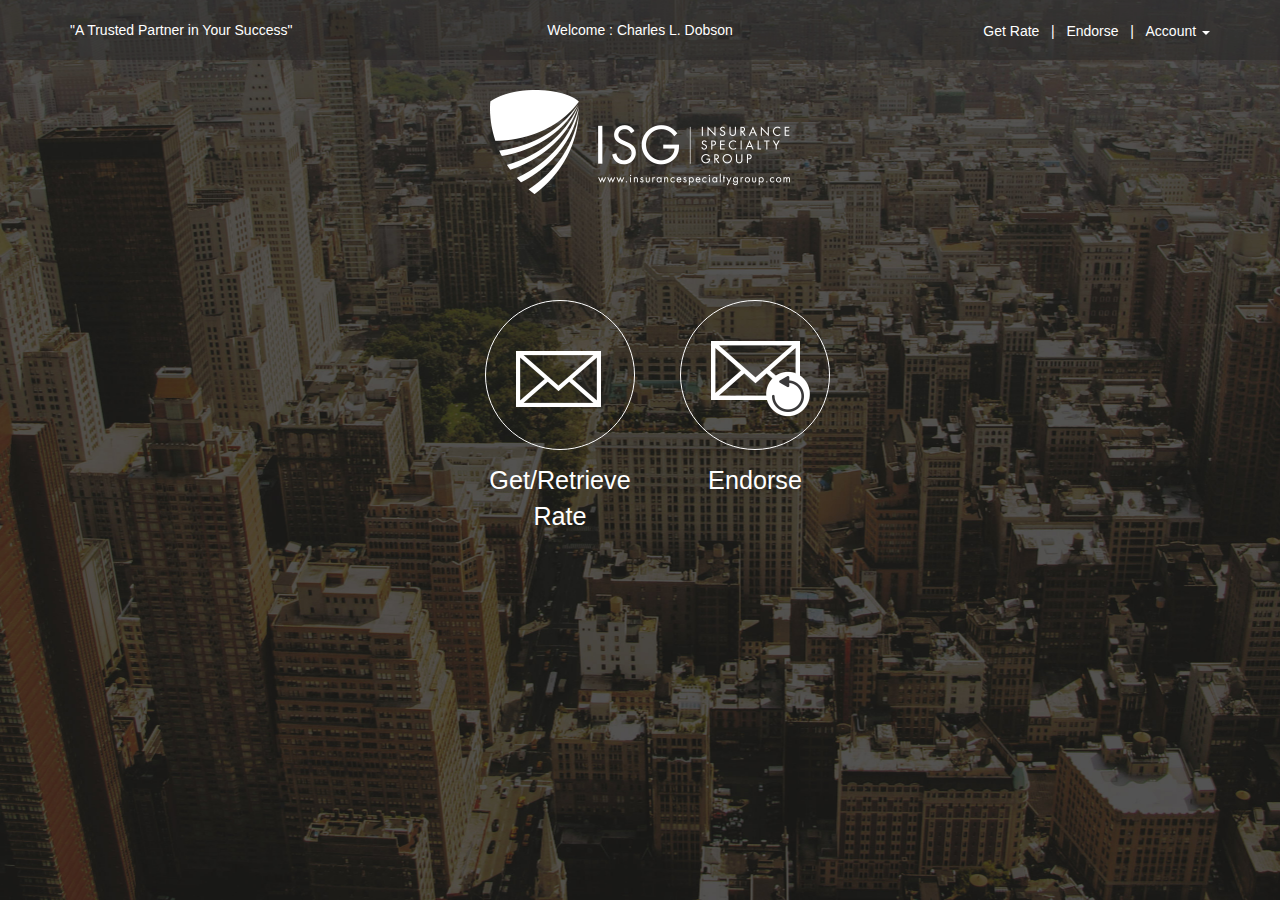
<file: deployment/ISG functional html prototype v 1.1/index.html>
<!DOCTYPE html>
<html lang="en">
<head>
<meta content="text/html; charset=utf-8" http-equiv="Content-Type" />
<meta content="IE=edge" http-equiv="X-UA-Compatible" />
<meta content="width=device-width, initial-scale=1, maximum-scale=1, user-scalable=no" name="viewport">
<title>ISG Landing</title>
<meta content="" name="description" />
<meta content="" name="keywords" />
<link href="vendor/css/bootstrap.min.css" rel="stylesheet" />
<link href="vendor/css/hover.css" rel="stylesheet" />
<link href="vendor/css/animate.css" rel="stylesheet" />
<link rel="stylesheet" href="https://maxcdn.bootstrapcdn.com/font-awesome/4.4.0/css/font-awesome.min.css">
<link href="assets/css/style.css" rel="stylesheet" />
<!--<link href="http://maxcdn.bootstrapcdn.com/font-awesome/4.3.0/css/font-awesome.min.css" rel="stylesheet"> -->
<!-- HTML5 Shim and Respond.js IE8 support of HTML5 elements and media queries -->
<!-- WARNING: Respond.js doesn't work if you view the page via file:// -->
<!--[if lt IE 9]>
      <script src="https://oss.maxcdn.com/html5shiv/3.7.2/html5shiv.min.js"></script>
      <script src="https://oss.maxcdn.com/respond/1.4.2/respond.min.js"></script>
    <![endif]-->
<style type="text/css"></style>
</head>
<body>
<header>
  <div class="container-fluid top">
    <div class="container">
      <div class="row">
        <div class="col-sm-4">
          <p>"A Trusted Partner in Your Success"</p>
        </div>
        <div class="col-sm-4">
          <p class="text-center">Welcome : Charles L. Dobson</p>
        </div>
        <div class="text-right col-sm-4">
          <div class="btn-group" role="group" aria-label="..."> <a href="#" class="">Get Rate</a>&nbsp;&nbsp; | &nbsp;&nbsp;<a href="#" class="">Endorse</a>&nbsp;&nbsp; | &nbsp;&nbsp;
            <div class="btn-group" role="group"> <a href="#" class=" dropdown-toggle" data-toggle="dropdown" aria-haspopup="true" aria-expanded="false"> Account <span class="caret"></span> </a>
              <ul class="dropdown-menu">
                <li><a href="#" data-toggle="modal" data-target="#createUser"><i class="fa fa-user"></i> Create User</a></li>
                <li><a href="#" data-toggle="modal" data-target="#ChangePassword"><i class="fa fa-refresh"></i> Change Password</a></li>
                <li><a href="#"><i class="fa fa-sign-out"></i> Logout</a></li>
              </ul>
            </div>
          </div>
        </div>
      </div>
    </div>
  </div>
  <div class="container">
    <div class="row">
      <div class="col-sm-12 text-center"> <img src="assets/images/logo.png" alt="ISG Logo" class="logo"/> </div>
      <div class="clearfix"></div>
    </div>
  </div>
</header>
<div class="landingbox">
  <div class="box box1"> <img src="assets/images/envalop.png" alt=""/>
    <p>Get/Retrieve Rate</p>
  </div>
  <div class="box box2"> <img src="assets/images/envalop-retrieve.png" alt=""/>
    <p>Endorse</p>
  </div>
  <div class="clearfix"></div>
  <div class="submissionId" >
    <div class="panel panel-default">
      <div class="panel-heading">Enter Details
      </div>
      <div class="panel-body">
        <div class="input-group">
          <input type="text" class="form1" placeholder="Enter submission ID">
          <div class="input-group-btn">
            <button class="btn btn-default" type="submit" >Go</button>
          </div>
        </div>
        <div class="text-center or">
         <!--<button class="btn btn-danger">OR</button> -->
         OR
        </div>
        <div class="input-group">
          <input type="text" class="form1" placeholder="Enter Insured Name">
          <div class="input-group-btn">
            <button class="btn btn-default" type="submit" >Go</button>
          </div>
        </div>
      </div>
    </div>
  </div>
</div>




<!-- Modal Create user -->
<div class="modal fade" id="createUser" tabindex="-1" role="dialog" aria-labelledby="myModalLabel">
  <div class="modal-dialog  modal-sm" role="document">
    <div class="modal-content">
      <div class="modal-header">
        <button type="button" class="close" data-dismiss="modal" aria-label="Close"><span aria-hidden="true">&times;</span></button>
        <h4 class="modal-title" id="">Create User</h4>
      </div>
      <div class="modal-body">
        
         <div class="form-group">
          <label for="exampleInputEmail1">User ID</label>
          <input type="email" class="form-control" id="" placeholder="User ID">
        </div>
         <div class="form-group">
          <label for="exampleInputEmail1">Password</label>
          <input type="password" class="form-control" id="" placeholder="******">
         </div>
         <div class="form-group">
          <label for="exampleInputEmail1">Re-Enter Password</label>
          <input type="password" class="form-control" id="" placeholder="******">
         </div>
         <div class="form-group">
          <label for="exampleInputEmail1">First Name*</label>
          <input type="text" class="form-control" id="" placeholder="First Name">
         </div>

         <div class="form-group">
          <label for="exampleInputEmail1">Last Name*</label>
          <input type="text" class="form-control" id="" placeholder="Last Name">
         </div>

         <div class="form-group">
          <label for="exampleInputEmail1">Email*</label>
          <input type="email" class="form-control" id="" placeholder="Email">
         </div>
      <button type="submit" class="btn btn-primary btn-block">Submit</button>
      </div>

    </div>
  </div>
</div>


<!-- Change Password -->
<div class="modal fade" id="ChangePassword" tabindex="-1" role="dialog" aria-labelledby="myModalLabel">
  <div class="modal-dialog  modal-sm" role="document">
    <div class="modal-content">
      <div class="modal-header">
        <button type="button" class="close" data-dismiss="modal" aria-label="Close"><span aria-hidden="true">&times;</span></button>
        <h4 class="modal-title" id="">Change Password</h4>
      </div>
      <div class="modal-body">
         <div class="form-group">
          <label for="exampleInputEmail1">New Password</label>
          <input type="password" class="form-control" id="" placeholder="******">
         </div>
         <div class="form-group">
          <label for="exampleInputEmail1">Confirm Password</label>
          <input type="password" class="form-control" id="" placeholder="******">
         </div>
      <button type="submit" class="btn btn-primary btn-block">Submit</button>
      </div>

    </div>
  </div>
</div>


<script type="text/javascript"  src="vendor/js/jquery.min.js"></script> 
<script type="text/javascript"  src="vendor/js/bootstrap.min.js"></script> 
<script type="text/javascript"  src="assets/js/custom.js"></script>
</body>
</html>
</file>
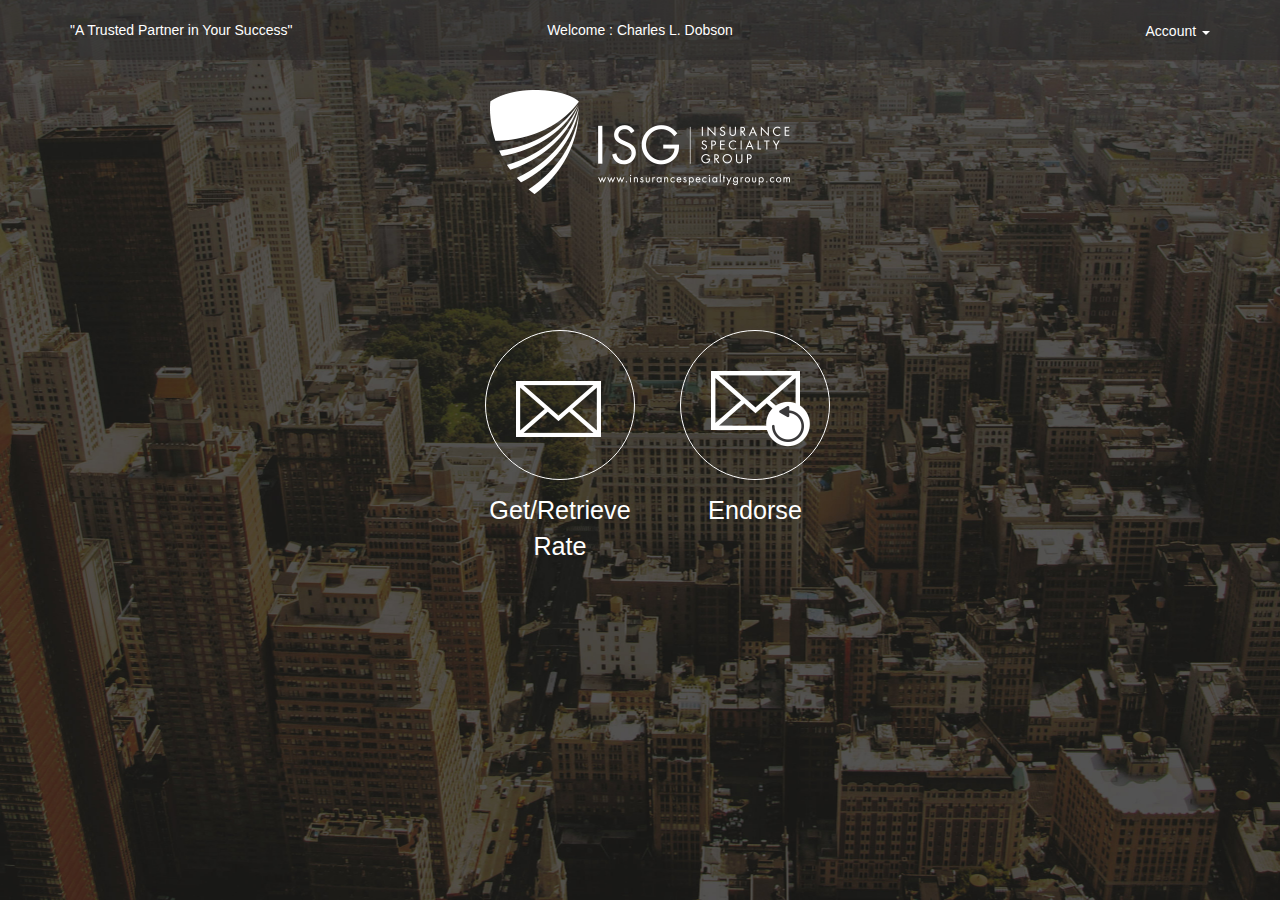
<file: deployment/ISG functional html prototype v 1.2/index.html>
<!DOCTYPE html>
<html lang="en">
<head>
<meta content="text/html; charset=utf-8" http-equiv="Content-Type" />
<meta content="IE=edge" http-equiv="X-UA-Compatible" />
<meta content="width=device-width, initial-scale=1, maximum-scale=1, user-scalable=no" name="viewport">
<title>ISG Landing</title>
<meta content="" name="description" />
<meta content="" name="keywords" />
<link href="vendor/css/bootstrap.min.css" rel="stylesheet" />
<link href="vendor/css/hover.css" rel="stylesheet" />
<link href="vendor/css/animate.css" rel="stylesheet" />
<link rel="stylesheet" href="http://maxcdn.bootstrapcdn.com/font-awesome/4.4.0/css/font-awesome.min.css">
<link href="assets/css/style.css" rel="stylesheet" />
<!--<link href="http://maxcdn.bootstrapcdn.com/font-awesome/4.3.0/css/font-awesome.min.css" rel="stylesheet"> -->
<!-- HTML5 Shim and Respond.js IE8 support of HTML5 elements and media queries -->
<!-- WARNING: Respond.js doesn't work if you view the page via file:// -->
<!--[if lt IE 9]>
      <script src="https://oss.maxcdn.com/html5shiv/3.7.2/html5shiv.min.js"></script>
      <script src="https://oss.maxcdn.com/respond/1.4.2/respond.min.js"></script>
    <![endif]-->
<style type="text/css"></style>
</head>
<body>
<header>
  <div class="container-fluid top">
    <div class="container">
      <div class="row">
        <div class="col-sm-4">
          <p>"A Trusted Partner in Your Success"</p>
        </div>
        <div class="col-sm-4">
          <p class="text-center">Welcome : Charles L. Dobson</p>
        </div>
        <div class="text-right col-sm-4">
          <div class="btn-group" role="group" aria-label="...">
          
            <div class="btn-group" role="group"> <a href="#" class=" dropdown-toggle" data-toggle="dropdown" aria-haspopup="true" aria-expanded="false"> Account <span class="caret"></span> </a>
              <ul class="dropdown-menu">
                <li><a href="#" data-toggle="modal" data-target="#createUser"><i class="fa fa-user"></i> Reports</a></li>
                <li><a href="create-user.html"><i class="fa fa-user"></i> Create User</a></li>
                <li><a href="#" data-toggle="modal" data-target="#ChangePassword"><i class="fa fa-refresh"></i> Change Password</a></li>
                <li><a href="login.html"><i class="fa fa-sign-out"></i> Logout</a></li>
              </ul>
            </div>
          </div>
        </div>
      </div>
    </div>
  </div>
  <div class="container">
    <div class="row">
      <div class="col-sm-12 text-center"> <img src="assets/images/logo.png" alt="ISG Logo" class="logo"/> </div>
      <div class="clearfix"></div>
    </div>
  </div>
</header>
<div class="landingbox">
  <div class="box box1"> <img src="assets/images/envalop.png" alt=""/>
    <p>Get/Retrieve Rate</p>
  </div>
  <div class="box box2"> <img src="assets/images/envalop-retrieve.png" alt=""/>
    <p>Endorse</p>
  </div>
  <div class="clearfix"></div>
  <div class="submissionId" id="submissionId">
    <div class="panel panel-default">
      <div class="panel-heading">Submission ID
      </div>
      <div class="panel-body">
        <div class="input-group">
          <input type="text" class="form1" placeholder="Enter Submission ID">
          <div class="input-group-btn">
            <button class="btn btn-default" type="submit" >Go</button>
          </div>
        </div>
      </div>
    </div>
  </div>
  
    <div class="submissionId"  id="Policy-Number">
    <div class="panel panel-default">
      <div class="panel-heading">Policy Number
      </div>
      <div class="panel-body">
        <div class="input-group">
          <input type="text" class="form1" id="" placeholder="Enter Policy Number">
          <div class="input-group-btn">
            <button class="btn btn-default" type="submit" >Go</button>
          </div>
        </div>
      </div>
    </div>
  </div>
</div>




<!-- Modal Create user -->
<div class="modal fade" id="createUser" tabindex="-1" role="dialog" aria-labelledby="myModalLabel">
  <div class="modal-dialog  modal-sm" role="document">
    <div class="modal-content">
      <div class="modal-header">
        <button type="button" class="close" data-dismiss="modal" aria-label="Close"><span aria-hidden="true">&times;</span></button>
        <h4 class="modal-title" id="">Create User</h4>
      </div>
      <div class="modal-body">
        
         <div class="form-group">
          <label for="exampleInputEmail1">User ID</label>
          <input type="email" class="form-control" id="" placeholder="User ID">
        </div>
         <div class="form-group">
          <label for="exampleInputEmail1">Password</label>
          <input type="password" class="form-control" id="" placeholder="******">
         </div>
         <div class="form-group">
          <label for="exampleInputEmail1">Re-Enter Password</label>
          <input type="password" class="form-control" id="" placeholder="******">
         </div>
         <div class="form-group">
          <label for="exampleInputEmail1">First Name*</label>
          <input type="text" class="form-control" id="" placeholder="First Name">
         </div>

         <div class="form-group">
          <label for="exampleInputEmail1">Last Name*</label>
          <input type="text" class="form-control" id="" placeholder="Last Name">
         </div>

         <div class="form-group">
          <label for="exampleInputEmail1">Email*</label>
          <input type="email" class="form-control" id="" placeholder="Email">
         </div>
      <button type="submit" class="btn btn-primary btn-block">Submit</button>
      </div>

    </div>
  </div>
</div>


<!-- Change Password -->
<script type="text/javascript"  src="assets/js/change-password.js"></script>


<script type="text/javascript"  src="vendor/js/jquery.min.js"></script> 
<script type="text/javascript"  src="vendor/js/bootstrap.min.js"></script> 
<script type="text/javascript"  src="assets/js/custom.js"></script>
</body>
</html>
</file>
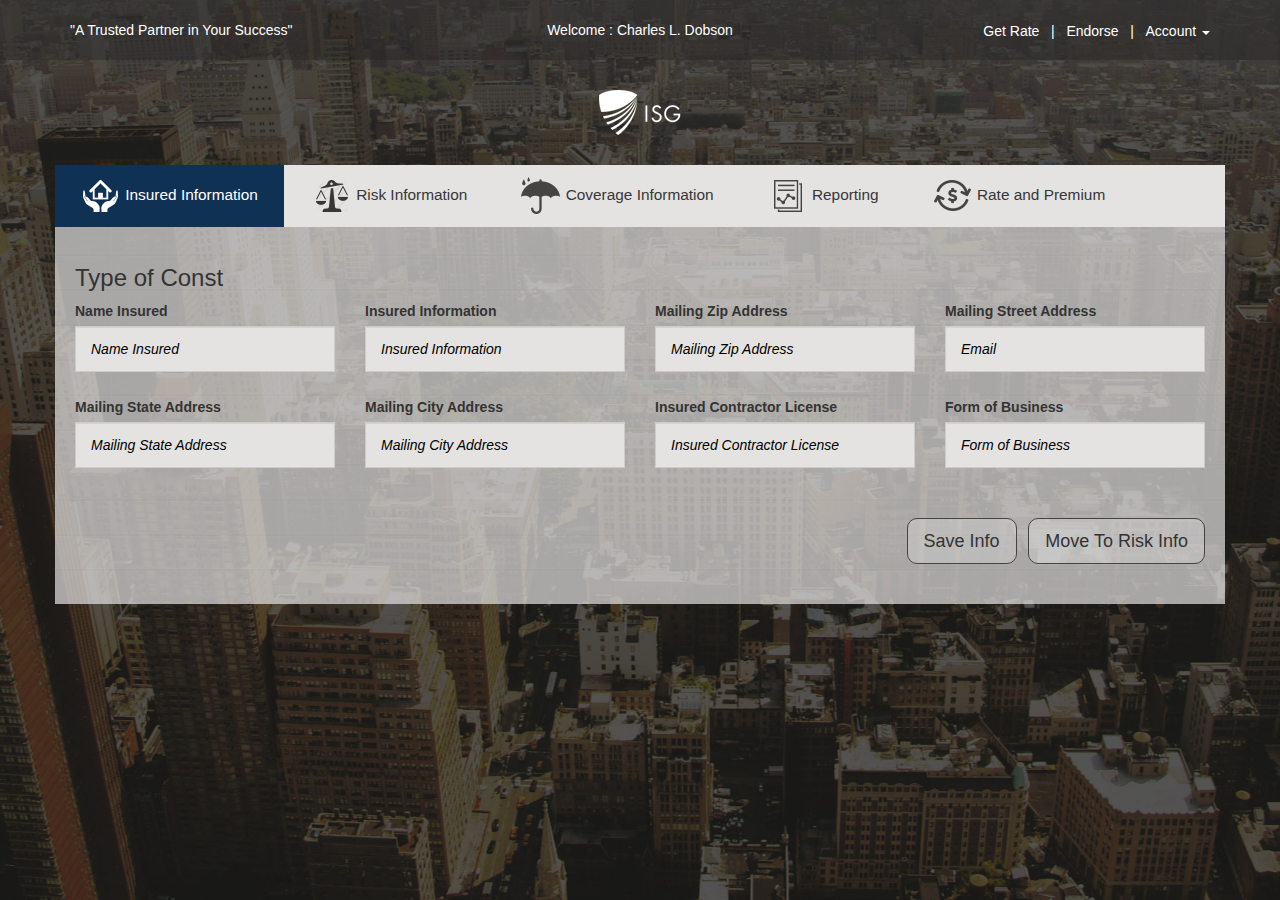
<file: myproject/risk-information.html>
<!DOCTYPE html>
<html lang="en">
<head>
<meta content="text/html; charset=utf-8" http-equiv="Content-Type" />
<meta content="IE=edge" http-equiv="X-UA-Compatible" />
<meta content="width=device-width, initial-scale=1, maximum-scale=1, user-scalable=no" name="viewport">
<title>Risk Information</title>
<meta content="" name="description" />
<meta content="" name="keywords" />
<link href="vendor/css/bootstrap.min.css" rel="stylesheet" />
<link href="vendor/css/hover.css" rel="stylesheet" />
<link href="vendor/css/animate.css" rel="stylesheet" />
<link rel="stylesheet" href="https://maxcdn.bootstrapcdn.com/font-awesome/4.4.0/css/font-awesome.min.css">
<link href="assets/css/style.css" rel="stylesheet" />

<!--<link href="http://maxcdn.bootstrapcdn.com/font-awesome/4.3.0/css/font-awesome.min.css" rel="stylesheet"> -->
<!-- HTML5 Shim and Respond.js IE8 support of HTML5 elements and media queries -->
<!-- WARNING: Respond.js doesn't work if you view the page via file:// -->
<!--[if lt IE 9]>
      <script src="https://oss.maxcdn.com/html5shiv/3.7.2/html5shiv.min.js"></script>
      <script src="https://oss.maxcdn.com/respond/1.4.2/respond.min.js"></script>
    <![endif]-->
<style type="text/css"></style>
</head>
<body>
<header>
  <div class="container-fluid top">
    <div class="container">
      <div class="row">
        <div class="col-sm-4">
          <p>"A Trusted Partner in Your Success"</p>
        </div>
        <div class="col-sm-4">
          <p class="text-center">Welcome : Charles L. Dobson</p>
        </div>
        <div class="text-right col-sm-4">
          <div class="btn-group" role="group" aria-label="..."> <a href="#" class="">Get Rate</a>&nbsp;&nbsp; | &nbsp;&nbsp;<a href="#" class="">Endorse</a>&nbsp;&nbsp; | &nbsp;&nbsp;
            <div class="btn-group" role="group"> <a href="#" class=" dropdown-toggle" data-toggle="dropdown" aria-haspopup="true" aria-expanded="false"> Account <span class="caret"></span> </a>
              <ul class="dropdown-menu">
                <li><a href="#"><i class="fa fa-refresh"></i> Change Password</a></li>
                <li><a href="#"><i class="fa fa-sign-out"></i> Logout</a></li>
              </ul>
            </div>
          </div>
        </div>
      </div>
    </div>
  </div>
  <div class="container">
    <div class="row">
      <div class="col-sm-12 text-center"> <img src="assets/images/logo.png" alt="ISG Logo" class="logo"/> </div>
      <div class="clearfix"></div>
    </div>
  </div>
</header>
<div class="container tab-nav">
  <ul id="myTabs" class="nav nav-tabs ISG-Tabs" role="tablist">
    <li role="presentation" class="active"> <a href="#home" id="home-tab" role="tab" data-toggle="tab" aria-controls="home" aria-expanded="true"> <img src="assets/images/Insured-Information.png" class="normal  active-first" alt=""/><img src="assets/images/Insured-Information-active.png" class="active" alt=""/>&nbsp;<span class="hidden-xs hidden-sm hidden-md">Insured Information</span></a> </li>
    <li role="presentation"> <a href="#RiskInformation" role="tab"  data-toggle="tab" aria-controls="RiskInformation"> <img src="assets/images/Risk-Information.png"  class="normal" alt=""/><img src="assets/images/Risk-Information-active.png"  class="active" alt=""/><span class="hidden-xs hidden-sm hidden-md">&nbsp;Risk Information</span></a></li>
    <li role="presentation"><a href="#CoverageInformation" role="tab"  data-toggle="tab" aria-controls="Coverage-Information"> <img src="assets/images/Coverage-Information.png" class="normal" alt=""/><img src="assets/images/Coverage-Information-active.png" class="active" alt=""/><span class="hidden-xs hidden-sm hidden-md">&nbsp;Coverage Information</span></a></li>
    <li role="presentation"><a href="#Reporting" role="tab"  data-toggle="tab" aria-controls="Coverage-Information"> <img src="assets/images/Reporting.png" class="normal" alt=""/><img src="assets/images/Reporting-active.png" class="active" alt=""/><span class="hidden-xs hidden-sm hidden-md">&nbsp;Reporting</span></a></li>
    <li role="presentation"><a href="#RateandPremium" role="tab"  data-toggle="tab" aria-controls="Rate-and-Premium"> <img src="assets/images/Rate-and-Premium.png" class="normal" alt=""/><img src="assets/images/Rate-and-Premium-active.png" class="active" alt=""/><span class="hidden-xs hidden-sm hidden-md">&nbsp;Rate and Premium</span></a></li>
  </ul>
</div>
<div class="container tabContainer">
  <div class="bs-example bs-example-tabs" data-example-id="togglable-tabs">
    <div id="myTabContent" class="tab-content isgtabwrap">
      <div role="tabpanel" class="tab-pane fade in active" id="home" aria-labelledby="home-tab">
        <div class="row">
         <div class="col-sm-12">
          <h3>Type of Const</h3>
         </div>
          <div class="col-sm-4 col-md-3">
           
            <label for="exampleInputEmail1">Name Insured</label>
            <input type="email" class="form-control"  placeholder="Name Insured">
          </div>
          <div class="col-sm-4 col-md-3">
            <label for="exampleInputEmail1">Insured Information</label>
            <input type="email" class="form-control"  placeholder="Insured Information">
          </div>
          <div class="col-sm-4 col-md-3">
            <label for="exampleInputEmail1">Mailing Zip Address</label>
            <input type="email" class="form-control"  placeholder="Mailing Zip Address">
          </div>
          <div class="col-sm-4 col-md-3">
            <label for="exampleInputEmail1">Mailing Street Address</label>
            <input type="email" class="form-control"  placeholder="Email">
          </div>
          <div class="col-sm-4 col-md-3">
            <label for="exampleInputEmail1">Mailing State Address</label>
            <input type="email" class="form-control"  placeholder="Mailing State Address">
          </div>
          <div class="col-sm-4 col-md-3">
            <label for="exampleInputEmail1">Mailing City Address</label>
            <input type="email" class="form-control"  placeholder="Mailing City Address">
          </div>
          <div class="col-sm-4 col-md-3">
            <label for="exampleInputEmail1">Insured Contractor License </label>
            <input type="email" class="form-control"  placeholder="Insured Contractor License ">
          </div>
          <div class="col-sm-4 col-md-3">
            <label for="exampleInputEmail1">Form of Business</label>
            <input type="email" class="form-control"  placeholder="Form of Business">
          </div>
        </div>
        <div class="row">
          <div class="col-sm-12">
            <div class="pull-right">
              <button class="btn btn-default btn-lg">Save Info</button>
              &nbsp;
              <button class="btn btn-default btn-lg">Move To Risk Info</button>
            </div>
          </div>
        </div>
      </div>
      <div role="tabpanel" class="tab-pane fade" id="RiskInformation" aria-labelledby="RiskInformation-tab">
        <h2>Risk Information</h2>
        <p>Food truck fixie locavore, accusamus mcsweeney's marfa nulla single-origin coffee squid. Exercitation +1 labore velit, blog sartorial PBR leggings next level wes anderson artisan four loko farm-to-table craft beer twee. Qui photo booth letterpress, commodo enim craft beer mlkshk aliquip jean shorts ullamco ad vinyl cillum PBR. Homo nostrud organic, assumenda labore aesthetic magna delectus mollit. Keytar helvetica VHS salvia yr, vero magna velit sapiente labore stumptown. Vegan fanny pack odio cillum wes anderson 8-bit, sustainable jean shorts beard ut DIY ethical culpa terry richardson biodiesel. Art party scenester stumptown, tumblr butcher vero sint qui sapiente accusamus tattooed echo park.</p>
      </div>
      <div role="tabpanel" class="tab-pane fade" id="CoverageInformation" aria-labelledby="Coverage-Information-tab">
        <h2>Coverage Information</h2>
        <p>Food truck fixie locavore, accusamus mcsweeney's marfa nulla single-origin coffee squid. Exercitation +1 labore velit, blog sartorial PBR leggings next level wes anderson artisan four loko farm-to-table craft beer twee. Qui photo booth letterpress, commodo enim craft beer mlkshk aliquip jean shorts ullamco ad vinyl cillum PBR. Homo nostrud organic, assumenda labore aesthetic magna delectus mollit. Keytar helvetica VHS salvia yr, vero magna velit sapiente labore stumptown. Vegan fanny pack odio cillum wes anderson 8-bit, sustainable jean shorts beard ut DIY ethical culpa terry richardson biodiesel. Art party scenester stumptown, tumblr butcher vero sint qui sapiente accusamus tattooed echo park.</p>
      </div>
      <div role="tabpanel" class="tab-pane fade" id="Reporting" aria-labelledby="Reporting-tab">
        <h2>Reporting</h2>
        <p>Food truck fixie locavore, accusamus mcsweeney's marfa nulla single-origin coffee squid. Exercitation +1 labore velit, blog sartorial PBR leggings next level wes anderson artisan four loko farm-to-table craft beer twee. Qui photo booth letterpress, commodo enim craft beer mlkshk aliquip jean shorts ullamco ad vinyl cillum PBR. Homo nostrud organic, assumenda labore aesthetic magna delectus mollit. Keytar helvetica VHS salvia yr, vero magna velit sapiente labore stumptown. Vegan fanny pack odio cillum wes anderson 8-bit, sustainable jean shorts beard ut DIY ethical culpa terry richardson biodiesel. Art party scenester stumptown, tumblr butcher vero sint qui sapiente accusamus tattooed echo park.</p>
      </div>
      <div role="tabpanel" class="tab-pane fade" id="RateandPremium" aria-labelledby="Rate-and-Premium-tab">
        <h2>Rate and Premium</h2>
        <p>Food truck fixie locavore, accusamus mcsweeney's marfa nulla single-origin coffee squid. Exercitation +1 labore velit, blog sartorial PBR leggings next level wes anderson artisan four loko farm-to-table craft beer twee. Qui photo booth letterpress, commodo enim craft beer mlkshk aliquip jean shorts ullamco ad vinyl cillum PBR. Homo nostrud organic, assumenda labore aesthetic magna delectus mollit. Keytar helvetica VHS salvia yr, vero magna velit sapiente labore stumptown. Vegan fanny pack odio cillum wes anderson 8-bit, sustainable jean shorts beard ut DIY ethical culpa terry richardson biodiesel. Art party scenester stumptown, tumblr butcher vero sint qui sapiente accusamus tattooed echo park.</p>
      </div>
    </div>
  </div>
</div>

<!-- --> 
<script type="text/javascript"  src="vendor/js/jquery.min.js"></script> 
<script type="text/javascript"  src="vendor/js/bootstrap.min.js"></script> 
<script type="text/javascript"  src="assets/js/custom.js"></script>
</body>
</html>
</file>
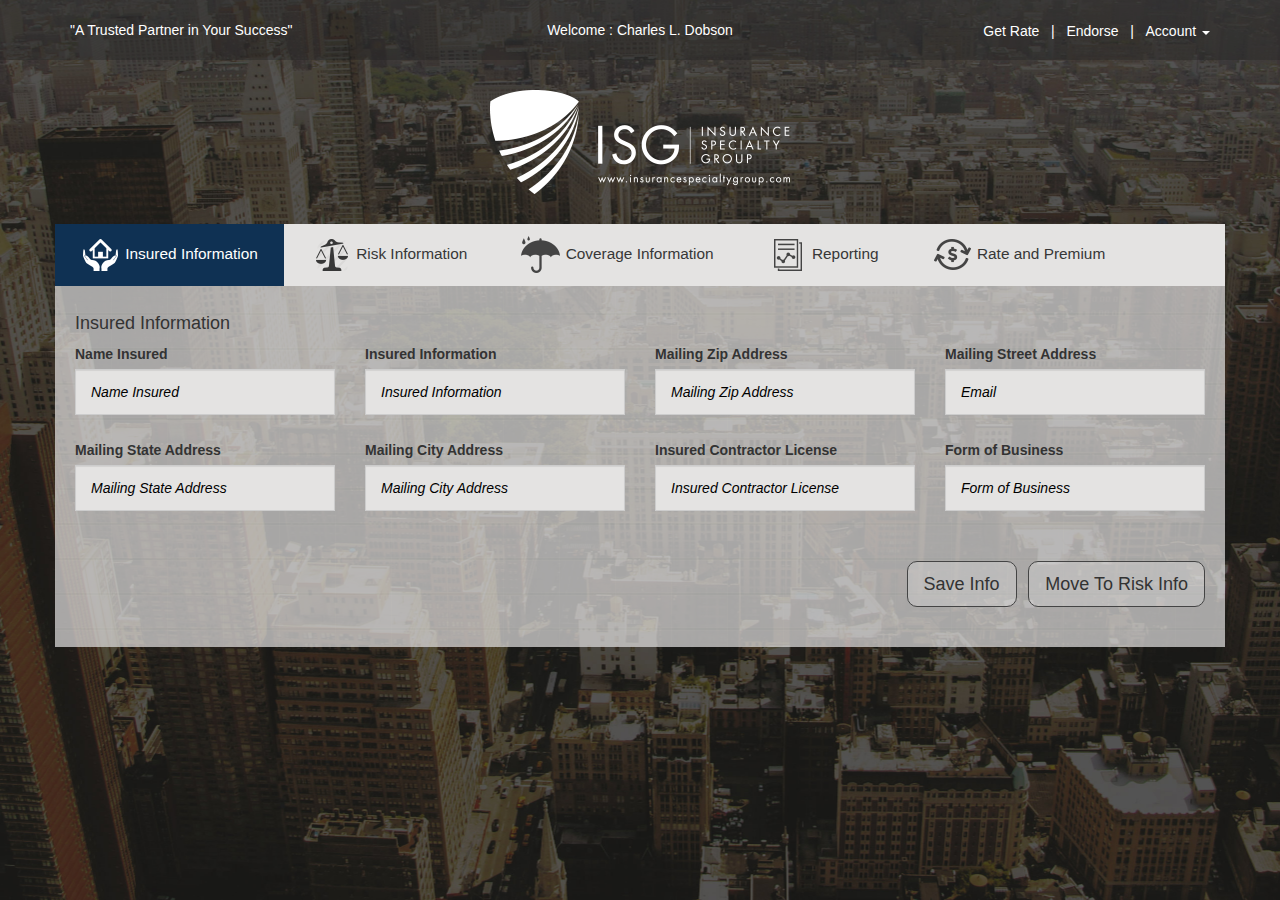
<file: deployment/ISG functional html prototype v 1.1/insured-information.html>
<!DOCTYPE html>
<html lang="en">
<head>
<meta content="text/html; charset=utf-8" http-equiv="Content-Type" />
<meta content="IE=edge" http-equiv="X-UA-Compatible" />
<meta content="width=device-width, initial-scale=1, maximum-scale=1, user-scalable=no" name="viewport">
<title>ISG Insured Information</title>
<meta content="" name="description" />
<meta content="" name="keywords" />
<link href="vendor/css/bootstrap.min.css" rel="stylesheet" />
<link href="vendor/css/hover.css" rel="stylesheet" />
<link href="vendor/css/animate.css" rel="stylesheet" />
<link rel="stylesheet" href="https://maxcdn.bootstrapcdn.com/font-awesome/4.4.0/css/font-awesome.min.css">
<link href="assets/css/style.css" rel="stylesheet" />

<!--<link href="http://maxcdn.bootstrapcdn.com/font-awesome/4.3.0/css/font-awesome.min.css" rel="stylesheet"> -->
<!-- HTML5 Shim and Respond.js IE8 support of HTML5 elements and media queries -->
<!-- WARNING: Respond.js doesn't work if you view the page via file:// -->
<!--[if lt IE 9]>
      <script src="https://oss.maxcdn.com/html5shiv/3.7.2/html5shiv.min.js"></script>
      <script src="https://oss.maxcdn.com/respond/1.4.2/respond.min.js"></script>
    <![endif]-->
<style type="text/css"></style>
</head>
<body>
<header>
  <div class="container-fluid top">
    <div class="container">
      <div class="row">
        <div class="col-sm-4">
          <p>"A Trusted Partner in Your Success"</p>
        </div>
        <div class="col-sm-4">
          <p class="text-center">Welcome : Charles L. Dobson</p>
        </div>
        <div class="text-right col-sm-4">
          <div class="btn-group" role="group" aria-label="..."> <a href="#" class="">Get Rate</a>&nbsp;&nbsp; | &nbsp;&nbsp;<a href="#" class="">Endorse</a>&nbsp;&nbsp; | &nbsp;&nbsp;
            <div class="btn-group" role="group"> <a href="#" class=" dropdown-toggle" data-toggle="dropdown" aria-haspopup="true" aria-expanded="false"> Account <span class="caret"></span> </a>
              <ul class="dropdown-menu">
                <li><a href="#"><i class="fa fa-refresh"></i> Change Password</a></li>
                <li><a href="#"><i class="fa fa-sign-out"></i> Logout</a></li>
              </ul>
            </div>
          </div>
        </div>
      </div>
    </div>
  </div>
  <div class="container">
    <div class="row">
      <div class="col-sm-12 text-center"> <img src="assets/images/logo.png" alt="ISG Logo" class="logo"/> </div>
      <div class="clearfix"></div>
    </div>
  </div>
</header>
<div class="container tab-nav">
  <ul id="myTabs" class="nav nav-tabs ISG-Tabs" role="tablist">
    <li role="presentation" class="active"> <a href="#home" id="home-tab" role="tab" data-toggle="tab" aria-controls="home" aria-expanded="true"> <img src="assets/images/Insured-Information.png" class="normal  active-first" alt=""/><img src="assets/images/Insured-Information-active.png" class="active" alt=""/>&nbsp;<span class="hidden-xs hidden-sm hidden-md">Insured Information</span></a> </li>
    <li role="presentation"> <a href="#RiskInformation" role="tab"  data-toggle="tab" aria-controls="RiskInformation"> <img src="assets/images/Risk-Information.png"  class="normal" alt=""/><img src="assets/images/Risk-Information-active.png"  class="active" alt=""/><span class="hidden-xs hidden-sm hidden-md">&nbsp;Risk Information</span></a></li>
    <li role="presentation"><a href="#CoverageInformation" role="tab"  data-toggle="tab" aria-controls="Coverage-Information"> <img src="assets/images/Coverage-Information.png" class="normal" alt=""/><img src="assets/images/Coverage-Information-active.png" class="active" alt=""/><span class="hidden-xs hidden-sm hidden-md">&nbsp;Coverage Information</span></a></li>
    <li role="presentation"><a href="#Reporting" role="tab"  data-toggle="tab" aria-controls="Coverage-Information"> <img src="assets/images/Reporting.png" class="normal" alt=""/><img src="assets/images/Reporting-active.png" class="active" alt=""/><span class="hidden-xs hidden-sm hidden-md">&nbsp;Reporting</span></a></li>
    <li role="presentation"><a href="#RateandPremium" role="tab"  data-toggle="tab" aria-controls="Rate-and-Premium"> <img src="assets/images/Rate-and-Premium.png" class="normal" alt=""/><img src="assets/images/Rate-and-Premium-active.png" class="active" alt=""/><span class="hidden-xs hidden-sm hidden-md">&nbsp;Rate and Premium</span></a></li>
  </ul>
</div>
<div class="container tabContainer">
  <div class="bs-example bs-example-tabs" data-example-id="togglable-tabs">
    <div id="myTabContent" class="tab-content isgtabwrap">
      <div role="tabpanel" class="tab-pane fade in active" id="home" aria-labelledby="home-tab">
        <div class="row">
          <div class="col-sm-12">
            <h4>Insured Information</h4>
          </div>
          <div class="col-sm-4 col-md-3">
            <label for="exampleInputEmail1">Name Insured</label>
            <input type="email" class="form-control"  placeholder="Name Insured">
          </div>
          <div class="col-sm-4 col-md-3">
            <label for="exampleInputEmail1">Insured Information</label>
            <input type="email" class="form-control"  placeholder="Insured Information">
          </div>
          <div class="col-sm-4 col-md-3">
            <label for="exampleInputEmail1">Mailing Zip Address</label>
            <input type="email" class="form-control"  placeholder="Mailing Zip Address">
          </div>
          <div class="col-sm-4 col-md-3">
            <label for="exampleInputEmail1">Mailing Street Address</label>
            <input type="email" class="form-control"  placeholder="Email">
          </div>
          <div class="col-sm-4 col-md-3">
            <label for="exampleInputEmail1">Mailing State Address</label>
            <input type="email" class="form-control"  placeholder="Mailing State Address">
          </div>
          <div class="col-sm-4 col-md-3">
            <label for="exampleInputEmail1">Mailing City Address</label>
            <input type="email" class="form-control"  placeholder="Mailing City Address">
          </div>
          <div class="col-sm-4 col-md-3">
            <label for="exampleInputEmail1">Insured Contractor License </label>
            <input type="email" class="form-control"  placeholder="Insured Contractor License ">
          </div>
          <div class="col-sm-4 col-md-3">
            <label for="exampleInputEmail1">Form of Business</label>
            <input type="email" class="form-control"  placeholder="Form of Business">
          </div>
        </div>
        <div class="row">
          <div class="col-sm-12">
            <div class="pull-right">
              <button class="btn btn-default btn-lg">Save Info</button>
              &nbsp;
              <button class="btn btn-default btn-lg">Move To Risk Info</button>
            </div>
          </div>
        </div>
      </div>
      <div role="tabpanel" class="tab-pane fade tab-inner-2" id="RiskInformation" aria-labelledby="RiskInformation-tab">
        <div class="col-sm-12">
          <h3>Type of CONST</h3>
        </div>
        <div class="col-sm-4 col-md-3">
          <label for="exampleInputEmail1">Of homes Wood frame</label>
          <input type="email" class="form-control"  placeholder="Of homes Wood frame">
        </div>
        <div class="col-sm-4 col-md-3">
          <label for="exampleInputEmail1">Of homes Masonry Joist</label>
          <input type="email" class="form-control"  placeholder="Insured Information">
        </div>
        <div class="col-sm-4 col-md-3">
          <label for="exampleInputEmail1">Of homes Other</label>
          <input type="email" class="form-control"  placeholder="Of homes Other">
        </div>
        <div class="col-sm-4 col-md-3">
          <label for="exampleInputEmail1">Provide desc</label>
          <input type="email" class="form-control"  placeholder="Provide desc">
        </div>
        <div class="col-sm-12">
          <h3>Loss Information</h3>
        </div>
        <div class="col-sm-12">
          <table class="table">
            <tbody>
              <tr>
                <td><p>Do windows and doors remain locked after installation?</p></td>
                <td width="120"><div class="btn-group btn-toggle">
                    <button class="btn btn-default">ON</button>
                    <button class="btn active btn-primary">OFF</button>
                  </div></td>
              </tr>
              <tr>
                <td><p>Is the insured a current member of a Home Builders Association?</p></td>
                <td><div class="btn-group btn-toggle">
                    <button class="btn btn-default">ON</button>
                    <button class="btn active btn-primary">OFF</button>
                  </div></td>
              </tr>
              <tr>
                <td><p>Is profit included or excluded from the TECV figures shown?</p></td>
                <td><div class="btn-group btn-toggle">
                    <button class="btn btn-default">ON</button>
                    <button class="btn active btn-primary">OFF</button>
                  </div></td>
              </tr>
              <tr>
                <td>&nbsp;</td>
                <td>&nbsp;</td>
              </tr>
            </tbody>
          </table>
        </div>
      </div>
      <div role="tabpanel" class="tab-pane fade" id="CoverageInformation" aria-labelledby="Coverage-Information-tab">
        <h2>Coverage Information</h2>
        <p>Food truck fixie locavore, accusamus mcsweeney's marfa nulla single-origin coffee squid. Exercitation +1 labore velit, blog sartorial PBR leggings next level wes anderson artisan four loko farm-to-table craft beer twee. Qui photo booth letterpress, commodo enim craft beer mlkshk aliquip jean shorts ullamco ad vinyl cillum PBR. Homo nostrud organic, assumenda labore aesthetic magna delectus mollit. Keytar helvetica VHS salvia yr, vero magna velit sapiente labore stumptown. Vegan fanny pack odio cillum wes anderson 8-bit, sustainable jean shorts beard ut DIY ethical culpa terry richardson biodiesel. Art party scenester stumptown, tumblr butcher vero sint qui sapiente accusamus tattooed echo park.</p>
      </div>
      <div role="tabpanel" class="tab-pane fade" id="Reporting" aria-labelledby="Reporting-tab">
        <h2>Reporting</h2>
        <p>Food truck fixie locavore, accusamus mcsweeney's marfa nulla single-origin coffee squid. Exercitation +1 labore velit, blog sartorial PBR leggings next level wes anderson artisan four loko farm-to-table craft beer twee. Qui photo booth letterpress, commodo enim craft beer mlkshk aliquip jean shorts ullamco ad vinyl cillum PBR. Homo nostrud organic, assumenda labore aesthetic magna delectus mollit. Keytar helvetica VHS salvia yr, vero magna velit sapiente labore stumptown. Vegan fanny pack odio cillum wes anderson 8-bit, sustainable jean shorts beard ut DIY ethical culpa terry richardson biodiesel. Art party scenester stumptown, tumblr butcher vero sint qui sapiente accusamus tattooed echo park.</p>
      </div>
      <div role="tabpanel" class="tab-pane fade" id="RateandPremium" aria-labelledby="Rate-and-Premium-tab">
        <h2>Rate and Premium</h2>
        <p>Food truck fixie locavore, accusamus mcsweeney's marfa nulla single-origin coffee squid. Exercitation +1 labore velit, blog sartorial PBR leggings next level wes anderson artisan four loko farm-to-table craft beer twee. Qui photo booth letterpress, commodo enim craft beer mlkshk aliquip jean shorts ullamco ad vinyl cillum PBR. Homo nostrud organic, assumenda labore aesthetic magna delectus mollit. Keytar helvetica VHS salvia yr, vero magna velit sapiente labore stumptown. Vegan fanny pack odio cillum wes anderson 8-bit, sustainable jean shorts beard ut DIY ethical culpa terry richardson biodiesel. Art party scenester stumptown, tumblr butcher vero sint qui sapiente accusamus tattooed echo park.</p>
      </div>
    </div>
  </div>
</div>

<!-- --> 
<script type="text/javascript"  src="vendor/js/jquery.min.js"></script> 
<script type="text/javascript"  src="vendor/js/bootstrap.min.js"></script> 
<script type="text/javascript"  src="assets/js/custom.js"></script>
</body>
</html>
</file>
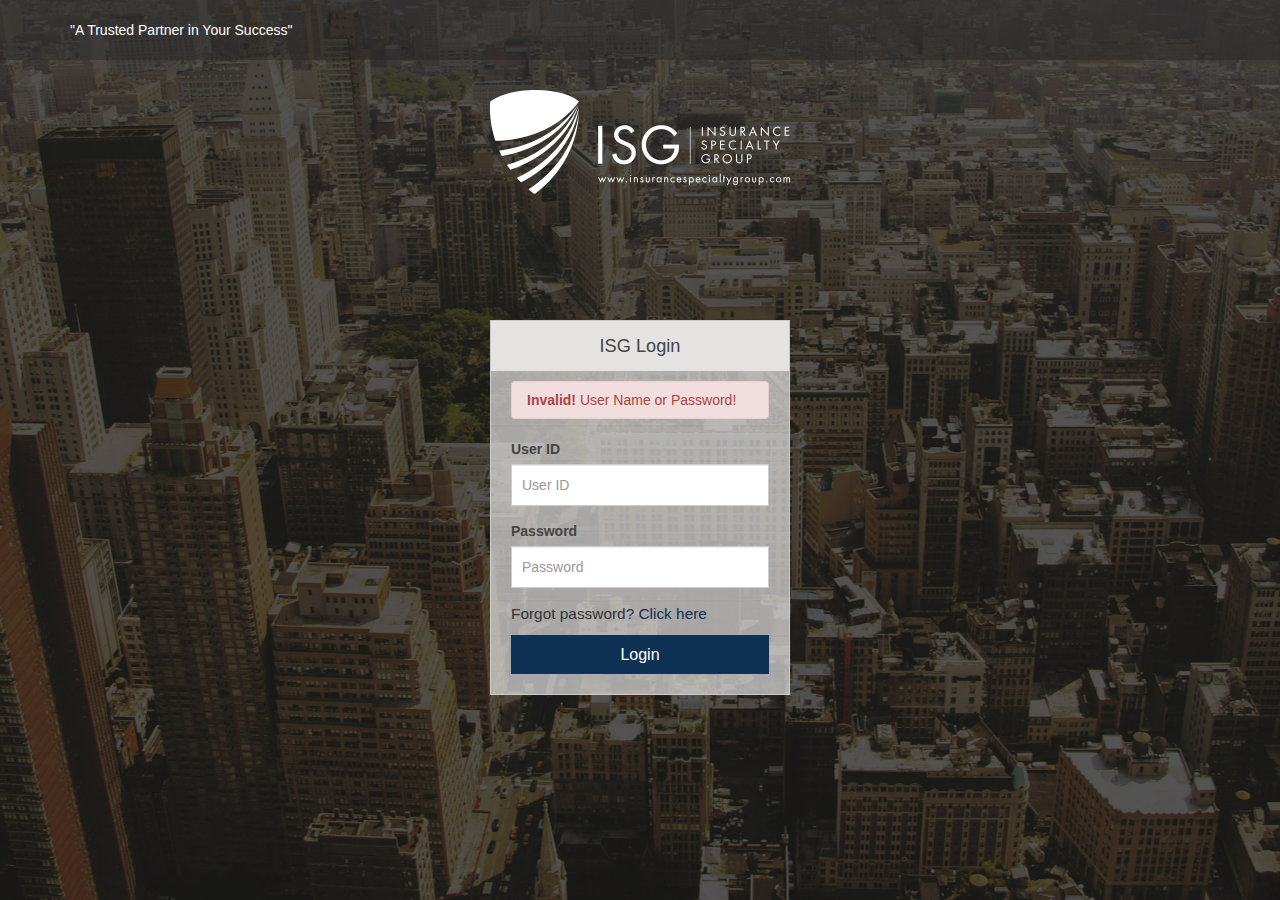
<file: deployment/ISG functional html prototype v 1.1/login.html>
<!DOCTYPE html>
<html lang="en">
<head>
<meta content="text/html; charset=utf-8" http-equiv="Content-Type" />
<meta content="IE=edge" http-equiv="X-UA-Compatible" />
<meta content="width=device-width, initial-scale=1, maximum-scale=1, user-scalable=no" name="viewport">
<title>ISG Login</title>
<meta content="" name="description" />
<meta content="" name="keywords" />
<link href="vendor/css/bootstrap.min.css" rel="stylesheet" />
<link href="vendor/css/hover.css" rel="stylesheet" />
<link href="vendor/css/animate.css" rel="stylesheet" />
<link href="assets/css/style.css" rel="stylesheet" />
<!--<link href="http://maxcdn.bootstrapcdn.com/font-awesome/4.3.0/css/font-awesome.min.css" rel="stylesheet"> -->
<!-- HTML5 Shim and Respond.js IE8 support of HTML5 elements and media queries -->
<!-- WARNING: Respond.js doesn't work if you view the page via file:// -->
<!--[if lt IE 9]>
      <script src="https://oss.maxcdn.com/html5shiv/3.7.2/html5shiv.min.js"></script>
      <script src="https://oss.maxcdn.com/respond/1.4.2/respond.min.js"></script>
    <![endif]-->
<style type="text/css"></style>
</head>
<body>
<header>
  <div class="container-fluid top">
    <div class="container">
      <div class="row">
        <div class="col-sm-4">
          <p>"A Trusted Partner in Your Success"</p>
        </div>
        <div class="col-sm-4">
          
        </div>
        <div class="text-right col-sm-4">
          
        </div>
      </div>
    </div>
  </div>
  <div class="container">
    <div class="row">
      <div class="col-sm-12 text-center"> <img src="assets/images/logo.png" alt="ISG Logo" class="logo"/> </div>
    </div>
  </div>
</header>
<div class="loginbox loginboxwrap">
  <form>
    <h2>ISG Login</h2>
 
    <div class="box">
       <div class="alert alert-danger">
  <strong>Invalid!</strong> User Name or Password!
</div>
      <div class="form-group">
        <label for="exampleInputEmail1">User ID</label>
        <input type="email" class="form-control" id="" placeholder="User ID">
      </div>
      <div class="form-group">
        <label for="exampleInputPassword1">Password</label>
        <input type="password" class="form-control" id="" placeholder="Password">
      </div>
      <p>Forgot password? <a href="#" class="forgotpassword">Click here</a></p>
      <button type="submit" class="btn btn-primary btn-block">Login</button>
    </div>
  </form>
</div>
<div class="loginbox resetwrap" style="display:none">
  <form>
    <h2>Password Reset</h2>
    <div class="box ">
      <div class="form-group">
        <label for="exampleInputEmail1">User ID</label>
        <input type="email" class="form-control" id="" placeholder="User ID">
      </div>
      <div class="form-group">
        <label for="exampleInputPassword1">E mail ID</label>
        <input type="email" class="form-control" id="" placeholder="E mail ID">
      </div>
      <p>Back to login? <a href="#" class="back-to-login">Click here</a></p>
      <button type="submit" class="btn btn-primary btn-block">Submit</button>
    </div>
  </form>
</div>

<!-- --> 
<script type="text/javascript"  src="vendor/js/jquery.min.js"></script> 
<script type="text/javascript"  src="vendor/js/bootstrap.min.js"></script> 
<script type="text/javascript"  src="assets/js/custom.js"></script>
</body>
</html>
</file>
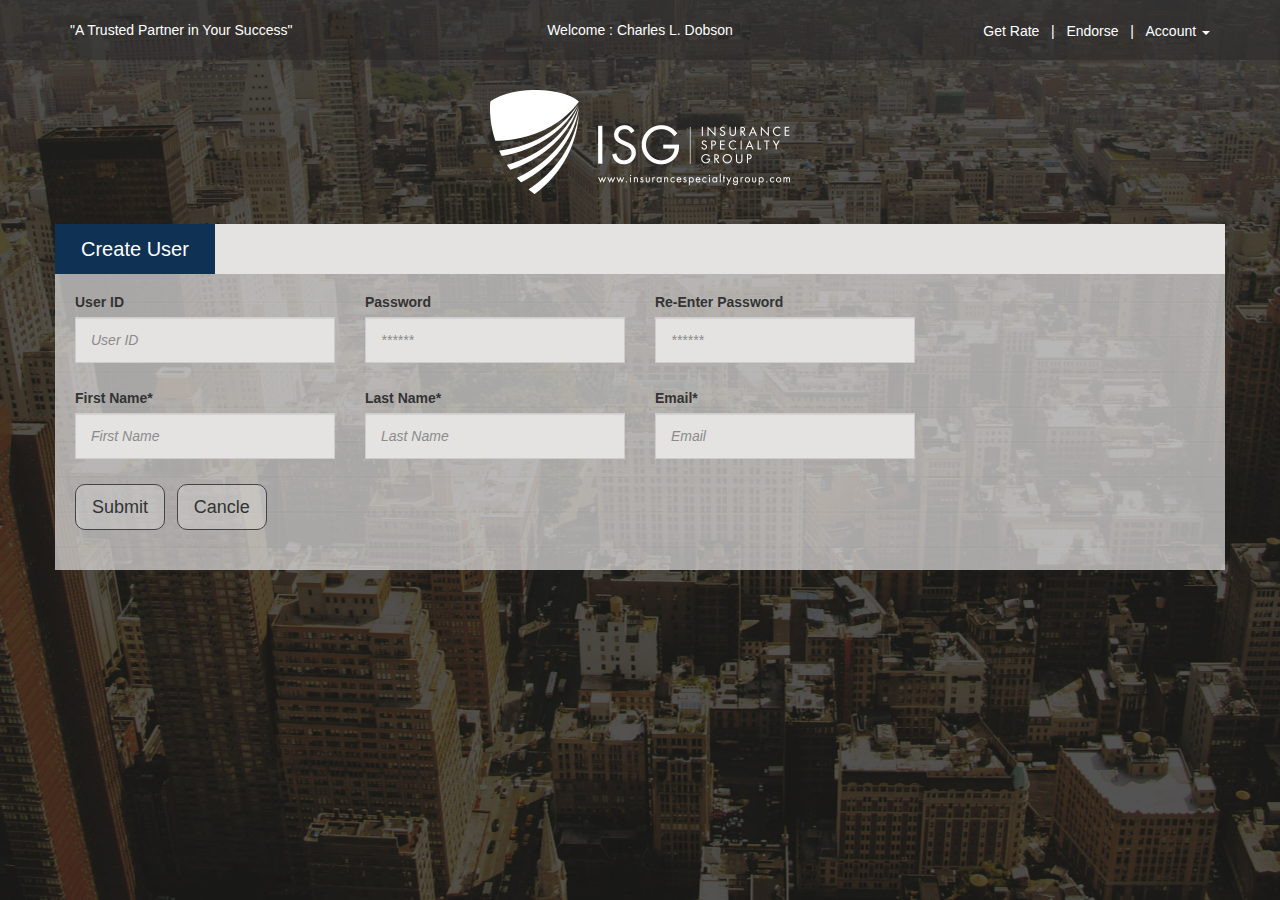
<file: deployment/ISG functional html prototype v 1.2/create-user.html>
<!DOCTYPE html>
<html lang="en">
<head>
<meta content="text/html; charset=utf-8" http-equiv="Content-Type" />
<meta content="IE=edge" http-equiv="X-UA-Compatible" />
<meta content="width=device-width, initial-scale=1, maximum-scale=1, user-scalable=no" name="viewport">
<title>ISG Create User</title>
<meta content="" name="description" />
<meta content="" name="keywords" />
<link href="vendor/css/bootstrap.min.css" rel="stylesheet" />
<link href="vendor/css/hover.css" rel="stylesheet" />
<link href="vendor/css/animate.css" rel="stylesheet" />
<link rel="stylesheet" href="http://maxcdn.bootstrapcdn.com/font-awesome/4.4.0/css/font-awesome.min.css">
<link href="assets/css/style.css" rel="stylesheet" />

<!--<link href="http://maxcdn.bootstrapcdn.com/font-awesome/4.3.0/css/font-awesome.min.css" rel="stylesheet"> -->
<!-- HTML5 Shim and Respond.js IE8 support of HTML5 elements and media queries -->
<!-- WARNING: Respond.js doesn't work if you view the page via file:// -->
<!--[if lt IE 9]>
      <script src="https://oss.maxcdn.com/html5shiv/3.7.2/html5shiv.min.js"></script>
      <script src="https://oss.maxcdn.com/respond/1.4.2/respond.min.js"></script>
    <![endif]-->
<style type="text/css"></style>
</head>
<body>
<header>
  <div class="container-fluid top">
    <div class="container">
      <div class="row">
        <div class="col-sm-4">
          <p>"A Trusted Partner in Your Success"</p>
        </div>
        <div class="col-sm-4">
          <p class="text-center">Welcome : Charles L. Dobson</p>
        </div>
        <div class="text-right col-sm-4">
          <div class="btn-group" role="group" aria-label="..."> <a href="#" class="">Get Rate</a>&nbsp;&nbsp; | &nbsp;&nbsp;<a href="#" class="">Endorse</a>&nbsp;&nbsp; | &nbsp;&nbsp;
            <div class="btn-group" role="group"> <a href="#" class=" dropdown-toggle" data-toggle="dropdown" aria-haspopup="true" aria-expanded="false"> Account <span class="caret"></span> </a>
              <ul class="dropdown-menu">
                <li><a href="#" data-toggle="modal" data-target="#createUser"><i class="fa fa-user"></i> Reports</a></li>
                <li><a href="#" data-toggle="modal" data-target="#createUser"><i class="fa fa-user"></i> Create User</a></li>
                <li><a href="#" data-toggle="modal" data-target="#ChangePassword"><i class="fa fa-refresh"></i> Change Password</a></li>
                <li><a href="login.html"><i class="fa fa-sign-out"></i> Logout</a></li>
              </ul>
            </div>
          </div>
        </div>
      </div>
    </div>
  </div>
  <div class="container">
    <div class="row">
      <div class="col-sm-12 text-center"> <img src="assets/images/logo.png" alt="ISG Logo" class="logo"/> </div>
      <div class="clearfix"></div>
    </div>
  </div>
</header>
<div class="container tab-nav">
  <ul id="myTabs" class="nav nav-tabs ISG-Tabs" role="tablist">
    <li role="presentation" class="active">
     <a href="#home" id="home-tab" role="tab" data-toggle="tab" aria-controls="home" aria-expanded="true">
      <h3>Create User</h3>
     </a>
    </li>



  </ul>
</div>
<div class="container tabContainer">
  <div class="bs-example bs-example-tabs" data-example-id="togglable-tabs">
    <div id="myTabContent" class="tab-content isgtabwrap">
      <div role="tabpanel" class="tab-pane fade in active" id="home" aria-labelledby="home-tab">
        <div class="row">
         <div class="col-sm-9 zero">
          <div class="col-sm-4 col-md-4">
          <label for="exampleInputEmail1">User ID</label>
          <input type="email" class="form-control" id="" placeholder="User ID">
          </div>
          <div class="col-sm-4 col-md-4">
            <label for="exampleInputEmail1">Password</label>
          <input type="password" class="form-control" id="" placeholder="******">
          </div>
          <div class="col-sm-4 col-md-4">
           <label for="exampleInputEmail1">Re-Enter Password</label>
          <input type="password" class="form-control" id="" placeholder="******">
          </div>
          <div class="col-sm-4 col-md-4">
            <label for="exampleInputEmail1">First Name*</label>
          <input type="text" class="form-control" id="" placeholder="First Name">
          </div>
          <div class="col-sm-4 col-md-4">
            <label for="exampleInputEmail1">Last Name*</label>
          <input type="text" class="form-control" id="" placeholder="Last Name">
          </div>
          <div class="col-sm-4 col-md-4">
           <label for="exampleInputEmail1">Email*</label>
          <input type="email" class="form-control" id="" placeholder="Email">
          </div>
         </div>
        </div>
        <div class="row">
          <div class="col-sm-12">
            <div class="">
              <button class="btn btn-default btn-lg">Submit</button>
              &nbsp;
              <button class="btn btn-default btn-lg RiskInformation">Cancle</button>
              <!--  <a href="#RiskInformation" role="tab" data-toggle="tab" aria-controls="RiskInformation" aria-expanded="true" class="RiskInformation">Move to Coverage Info </a> --></div>
          </div>
        </div>
      </div>
      
      
     

  
    </div>
  </div>
</div>

<!-- --> 

<!-- Change Password --> 
<script type="text/javascript"  src="assets/js/change-password.js"></script> 
<script type="text/javascript"  src="vendor/js/jquery.min.js"></script> 
<script type="text/javascript"  src="vendor/js/bootstrap.min.js"></script> 
<script type="text/javascript"  src="assets/js/custom.js"></script>
</body>
</html>
</file>
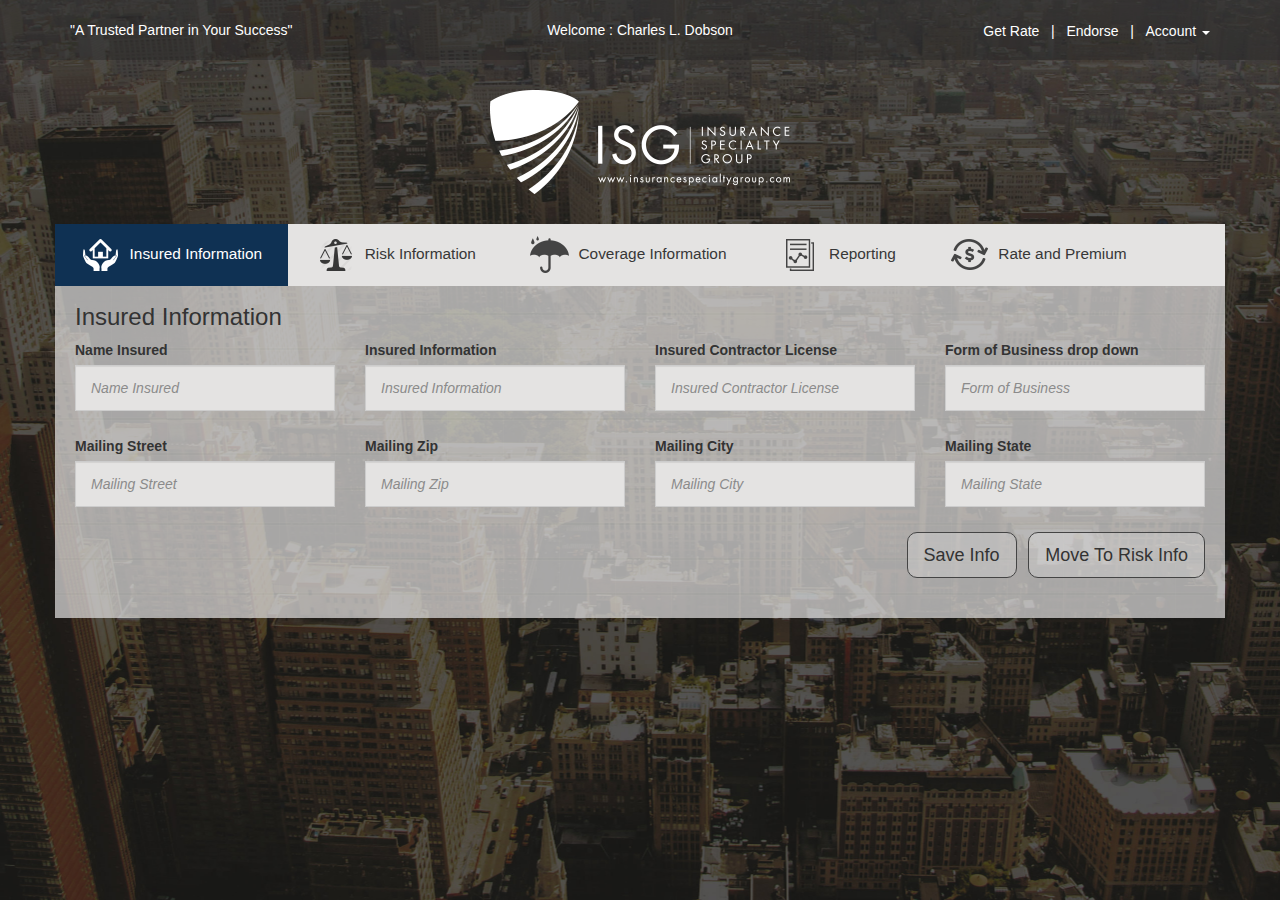
<file: deployment/ISG functional html prototype v 1.2/insured-information.html>
<!DOCTYPE html>
<html lang="en">
<head>
<meta content="text/html; charset=utf-8" http-equiv="Content-Type" />
<meta content="IE=edge" http-equiv="X-UA-Compatible" />
<meta content="width=device-width, initial-scale=1, maximum-scale=1, user-scalable=no" name="viewport">
<title>ISG Insured Information</title>
<meta content="" name="description" />
<meta content="" name="keywords" />
<link href="vendor/css/bootstrap.min.css" rel="stylesheet" />
<link href="vendor/css/hover.css" rel="stylesheet" />
<link href="vendor/css/animate.css" rel="stylesheet" />
<link rel="stylesheet" href="http://maxcdn.bootstrapcdn.com/font-awesome/4.4.0/css/font-awesome.min.css">
<link href="assets/css/style.css" rel="stylesheet" />

<!--<link href="http://maxcdn.bootstrapcdn.com/font-awesome/4.3.0/css/font-awesome.min.css" rel="stylesheet"> -->
<!-- HTML5 Shim and Respond.js IE8 support of HTML5 elements and media queries -->
<!-- WARNING: Respond.js doesn't work if you view the page via file:// -->
<!--[if lt IE 9]>
      <script src="https://oss.maxcdn.com/html5shiv/3.7.2/html5shiv.min.js"></script>
      <script src="https://oss.maxcdn.com/respond/1.4.2/respond.min.js"></script>
    <![endif]-->
<style type="text/css"></style>
</head>
<body>
<header>
  <div class="container-fluid top">
    <div class="container">
      <div class="row">
        <div class="col-sm-4">
          <p>"A Trusted Partner in Your Success"</p>
        </div>
        <div class="col-sm-4">
          <p class="text-center">Welcome : Charles L. Dobson</p>
        </div>
        <div class="text-right col-sm-4">
          <div class="btn-group" role="group" aria-label="..."> <a href="#" class="">Get Rate</a>&nbsp;&nbsp; | &nbsp;&nbsp;<a href="#" class="">Endorse</a>&nbsp;&nbsp; | &nbsp;&nbsp;
            <div class="btn-group" role="group"> <a href="#" class=" dropdown-toggle" data-toggle="dropdown" aria-haspopup="true" aria-expanded="false"> Account <span class="caret"></span> </a>
              <ul class="dropdown-menu">
                <li><a href="#" data-toggle="modal" data-target="#createUser"><i class="fa fa-user"></i> Reports</a></li>
                <li><a href="create-user.html"><i class="fa fa-user"></i> Create User</a></li>
                <li><a href="#" data-toggle="modal" data-target="#ChangePassword"><i class="fa fa-refresh"></i> Change Password</a></li>
                <li><a href="login.html"><i class="fa fa-sign-out"></i> Logout</a></li>
              </ul>
            </div>
          </div>
        </div>
      </div>
    </div>
  </div>
  <div class="container">
    <div class="row">
      <div class="col-sm-12 text-center"> <img src="assets/images/logo.png" alt="ISG Logo" class="logo"/> </div>
      <div class="clearfix"></div>
    </div>
  </div>
</header>
<div class="container tab-nav">
  <ul id="myTabs" class="nav nav-tabs ISG-Tabs" role="tablist">
    <li role="presentation" class="active">
     <a href="#home" id="home-tab" role="tab" data-toggle="tab" aria-controls="home" aria-expanded="true">
      <img src="assets/images/Insured-Information.png" class="normal  active-first" alt=""/>
      <img src="assets/images/Insured-Information-active.png" class="active" alt=""/>
      <span class="hidden-xs hidden-sm hidden-md">&nbsp;Insured Information</span>
     </a>
    </li>
    <li role="presentation">
     <a href="#RiskInformation" role="tab"  data-toggle="tab" aria-controls="RiskInformation" aria-expanded="true">
      <img src="assets/images/Risk-Information.png"  class="normal" alt=""/>
      <img src="assets/images/Risk-Information-active.png"  class="active" alt=""/>
      <span class="hidden-xs hidden-sm hidden-md">&nbsp;Risk Information</span>
     </a>
     </li>
    <li role="presentation">
     <a href="#CoverageInformation" role="tab"  data-toggle="tab" aria-controls="CoverageInformation"  aria-expanded="true">
      <img src="assets/images/Coverage-Information.png" class="normal" alt=""/>
      <img src="assets/images/Coverage-Information-active.png" class="active" alt=""/>
      <span class="hidden-xs hidden-sm hidden-md">&nbsp;Coverage Information</span>
     </a>
    </li>
    <li role="presentation">
     <a href="#Reporting" role="tab"  data-toggle="tab" aria-controls="Coverage-Information">
      <img src="assets/images/Reporting.png" class="normal" alt=""/>
      <img src="assets/images/Reporting-active.png" class="active" alt=""/>
      <span class="hidden-xs hidden-sm hidden-md">&nbsp;Reporting</span>
     </a>
    </li>
    <li role="presentation">
     <a href="#RateandPremium" role="tab"  data-toggle="tab" aria-controls="Rate-and-Premium">
      <img src="assets/images/Rate-and-Premium.png" class="normal" alt=""/>
      <img src="assets/images/Rate-and-Premium-active.png" class="active" alt=""/>
      <span class="hidden-xs hidden-sm hidden-md">&nbsp;Rate and Premium</span>
     </a>
    </li>
  </ul>
</div>
<div class="container tabContainer">
  <div class="bs-example bs-example-tabs" data-example-id="togglable-tabs">
    <div id="myTabContent" class="tab-content isgtabwrap">
      <div role="tabpanel" class="tab-pane fade in active" id="home" aria-labelledby="home-tab">
        <div class="row">
          <div class="col-sm-12">
            <h3>Insured Information</h3>
          </div>
          <div class="col-sm-4 col-md-3">
            <label for="exampleInputEmail1">Name Insured</label>
            <input type="text" class="form-control"  placeholder="Name Insured">
          </div>
          <div class="col-sm-4 col-md-3">
            <label for="exampleInputEmail1">Insured Information</label>
            <input type="text" class="form-control"  placeholder="Insured Information">
          </div>
          <div class="col-sm-4 col-md-3">
            <label for="exampleInputEmail1">Insured Contractor License </label>
            <input type="text" class="form-control"  placeholder="Insured Contractor License ">
          </div>
          <div class="col-sm-4 col-md-3">
            <label for="exampleInputEmail1">Form of Business drop down</label>
            <input type="text" class="form-control"  placeholder="Form of Business">
          </div>
          <div class="col-sm-4 col-md-3">
            <label for="exampleInputEmail1">Mailing Street</label>
            <input type="text" class="form-control"  placeholder="Mailing Street">
          </div>
          <div class="col-sm-4 col-md-3">
            <label for="exampleInputEmail1">Mailing Zip</label>
            <input type="text" class="form-control"  placeholder="Mailing Zip">
          </div>
          <div class="col-sm-4 col-md-3">
            <label for="exampleInputEmail1">Mailing City</label>
            <input type="text" class="form-control"  placeholder="Mailing City">
          </div>
          <div class="col-sm-4 col-md-3">
            <label for="exampleInputEmail1">Mailing State</label>
            <input type="text" class="form-control"  placeholder="Mailing State">
          </div>
        </div>
        <div class="row">
          <div class="col-sm-12">
            <div class="pull-right">
              <button class="btn btn-default btn-lg">Save Info</button>
              &nbsp;
              <button class="btn btn-default btn-lg RiskInformation">Move To Risk Info</button>
              <!--  <a href="#RiskInformation" role="tab" data-toggle="tab" aria-controls="RiskInformation" aria-expanded="true" class="RiskInformation">Move to Coverage Info </a> --></div>
          </div>
        </div>
      </div>
      <div role="tabpanel" class="tab-pane fade tab-inner-2 " id="RiskInformation" aria-labelledby="RiskInformation-tab">
        <div class="row">
          <div class="col-sm-12">
            <h3>Type of CONST</h3>
          </div>
         <div class="col-sm-4 col-md-3">
            <label for="exampleInputEmail1">% Of Homes Wood Frame</label>
            <input type="text" class="form-control"  placeholder="Of homes Wood frame">
          </div>
          <div class="col-sm-4 col-md-3">
            <label for="exampleInputEmail1">% Of Homes Masonry Joist</label>
            <input type="text" class="form-control"  placeholder="Insured Information">
          </div>
          <div class="col-sm-4 col-md-3">
            <label for="exampleInputEmail1">% Of Homes Other</label>
            <input type="text" class="form-control"  placeholder="Of homes Other">
          </div>
          <div class="col-sm-4 col-md-3">
            <label for="exampleInputEmail1">Provide Description</label>
            <input type="text" class="form-control"  placeholder="Provide desc">
          </div>
          <div class="col-sm-12">
            <h3 class="pad-top15">Loss Information</h3>
          </div>
          <div class="col-sm-12">
            <table class="table">
              <tbody>
                <tr>
                  <td><p>Do windows and doors remain locked after installation?</p></td>
                  <td width="120"><div class="btn-group btn-toggle">
                      <button class="btn btn-default">Yes</button>
                      <button class="btn btn-default">No</button>
                    </div></td>
                </tr>
                <tr>
                  <td><p>Is the insured a current member of a Home Builders Association?</p></td>
                  <td><div class="btn-group btn-toggle">
                      <button class="btn btn-default">Yes</button>
                      <button class="btn btn-default">No</button>
                    </div></td>
                </tr>
                <tr>
                  <td><p>Is profit included or excluded from the TECV figures shown?</p></td>
                  <td><div class="btn-group btn-toggle">
                      <button class="btn btn-default">Yes</button>
                      <button class="btn btn-default">No</button>
                    </div></td>
                </tr>
                <tr>
                  <td>&nbsp;</td>
                  <td>&nbsp;</td>
                </tr>
              </tbody>
            </table>
          </div>
          <div class="col-sm-12">
            <div class="pull-right">
              <button class="btn btn-default btn-lg">Save Info</button>
              &nbsp;
              <button class="btn btn-default btn-lg CoverageInformation">Move to Coverage Info</button>
              <!--<a href="#CoverageInformation" role="tab" data-toggle="tab" aria-controls="CoverageInformation" aria-expanded="true" class="CoverageInformation">Move to Coverage Info </a>--> </div>
          </div>
        </div>
      </div>
      
      <div role="tabpanel" class="tab-pane fade" id="CoverageInformation" aria-labelledby="CoverageInformation">
        <div class="row">
          <div class="col-sm-12">
            <h3>Coverage Information</h3>
          </div>
          <div class="col-sm-4 col-md-3">
            <div class="form-group">
              <label for="sel1">AOP deductible:</label>
              <select class="form-control selectOption" id="">
                <option>Select</option>
                <option>2</option>
                <option>3</option>
                <option>4</option>
              </select>
            </div>
          </div>
          <div class="col-sm-4 col-md-3">
            <div class="form-group">
              <label for="sel1">Theft Deductible:</label>
              <select class="form-control selectOption" id="">
                <option>Select</option>
                <option>2</option>
                <option>3</option>
                <option>4</option>
              </select>
            </div>
          </div>
          <div class="col-sm-4 col-md-3">
            <div>
              <label for="exampleInputEmail1">Exclude Wind/Hail</label>
            </div>
            <div class="btn-group btn-toggle">
              <button class="btn active btn-primary">ON</button>
              <button class="btn  btn-default">OFF</button>
            </div>
          </div>
          <div class="col-sm-4 col-md-3"><br/>
            <button class="btn btn-primary btn-lg">Load Wind only Rates</button>
          </div>
          <div class="col-sm-12">
            <h3>Insurance Limits</h3>
          </div>
          <div class="col-sm-4 col-md-3">
            <label for="exampleInputEmail1">Any one structure *</label>
            <input type="text" class="form-control"  placeholder="Any one structure">
          </div>
          <div class="col-sm-4 col-md-3">
            <label for="exampleInputEmail1">Any one occurrence *</label>
            <input type="text" class="form-control"  placeholder="Any one occurrence">
          </div>
          <div class="col-sm-4 col-md-3">
            <label for="exampleInputEmail1">Property in Transit</label>
            <input type="text" class="form-control"  placeholder="Property in Transit">
          </div>
          <div class="col-sm-4 col-md-3">
            <label for="exampleInputEmail1">Model Home Contents</label>
            <input type="text" class="form-control"  placeholder="Model Home Contents">
          </div>
          <div class="col-sm-4 col-md-6">
            <label for="exampleInputEmail1">Property temporarily stored in other premises </label>
            <input type="text" class="form-control"  placeholder="Property temporarily stored in other premises">
          </div>
          <div class="col-sm-4 col-md-3">
            <label for="exampleInputEmail1">Soft Costs</label>
            <input type="text" class="form-control"  placeholder="Soft Costs">
          </div>
          <div class="col-sm-12">
            <div class="pull-right">
              <button class="btn btn-default btn-lg">Save Info</button>
              &nbsp;
              <button class="btn btn-default btn-lg Reporting">Move to Reporting</button>
            </div>
          </div>
        </div>
      </div>
      <div role="tabpanel" class="tab-pane fade" id="Reporting" aria-labelledby="Reporting-tab">
        <h2>Reporting</h2>
        <p>Food truck fixie locavore, accusamus mcsweeney's marfa nulla single-origin coffee squid. Exercitation +1 labore velit, blog sartorial PBR leggings next level wes anderson artisan four loko farm-to-table craft beer twee. Qui photo booth letterpress, commodo enim craft beer mlkshk aliquip jean shorts ullamco ad vinyl cillum PBR. Homo nostrud organic, assumenda labore aesthetic magna delectus mollit. Keytar helvetica VHS salvia yr, vero magna velit sapiente labore stumptown. Vegan fanny pack odio cillum wes anderson 8-bit, sustainable jean shorts beard ut DIY ethical culpa terry richardson biodiesel. Art party scenester stumptown, tumblr butcher vero sint qui sapiente accusamus tattooed echo park.</p>
        <div class="col-sm-12">
          <div class="pull-right">
            <button class="btn btn-default btn-lg">Save Info</button>
            &nbsp;
            <button class="btn btn-default btn-lg  Rate_and_Premium">Move to Reporting</button>
            <br/>
            <br/>
          </div>
        </div>
      </div>
      <div role="tabpanel" class="tab-pane fade" id="RateandPremium" aria-labelledby="Rate-and-Premium-tab">
        <div class="row">
          <div class="col-sm-12">
            <h3>Rate and Premium</h3>
            <label>Your base rate is 0.80</label>
          </div>
          <div class="col-sm-12 rp-content">
            <div class="col-sm-6 col-md-4 col-lg-3">
              <button class="btn btn-info btn-block btn-lg rp-btn">Get EC Coverage</button>
            </div>
            <div class="col-sm-6 col-md-4 col-lg-3">
              <button class="btn btn-info btn-block btn-lg rp-btn">Get FWD Coverage</button>
            </div>
            <div class="col-sm-6 col-md-4 col-lg-3">
              <button class="btn btn-info btn-block btn-lg  rp-btn">Get FWDC Coverage</button>
            </div>
            <div class="col-sm-6 col-md-4 col-lg-3">
              <button class="btn btn-info btn-block btn-lg  rp-btn">Get SCC Coverage</button>
            </div>
            <div class="col-sm-6 col-md-4 col-lg-3">
              <button class="btn btn-info btn-block btn-lg  rp-btn">Get SOCC Coverage</button>
            </div>
            <div class="col-sm-6 col-md-4 col-lg-3">
              <button class="btn btn-info btn-block btn-lg  rp-btn">Get TUDC Coverage</button>
            </div>
            <div class="col-sm-6 col-md-4 col-lg-3">
              <button class="btn btn-info btn-block btn-lg  rp-btn">Get TC Coverage</button>
            </div>
            <div class="col-sm-6 col-md-4 col-lg-3">
              <button class="btn btn-info btn-block btn-lg  rp-btn">Get OLC Coverage</button>
            </div>
            <div class="col-sm-6 col-md-4 col-lg-3">
              <button class="btn btn-info btn-block btn-lg  rp-btn">Get POC Coverage</button>
            </div>
            <div class="col-sm-6 col-md-4 col-lg-3">
              <button class="btn btn-info btn-block btn-lg  rp-btn">Get LTSPC Coverage</button>
            </div>
            <div class="col-sm-6 col-md-4 col-lg-3">
              <button class="btn btn-info btn-block btn-lg  rp-btn">Get MHC Coverage</button>
            </div>
            <div class="col-sm-6 col-md-4 col-lg-3">
              <button class="btn btn-info btn-block btn-lg  rp-btn">Get OCOTC Coverage</button>
            </div>
          </div>
          <div class="col-sm-3 rp-sidebar">
            <div class="panel panel-success">
              <div class="panel-heading">Get OLC Coverage <img src="assets/images/CLOSE-24.png" alt="" class="pull-right pointer"/></div>
              <div class="panel-body">
                <form>
                  <div class="form-group">
                    <label for="exampleInputEmail1">Masonry Cov required </label>
                    <input type="text" class="form-control" id="" placeholder="Masonry Cov required ">
                  </div>
                  <div class="form-group">
                    <label for="exampleInputPassword1">Deductible</label>
                    <input type="text" class="form-control" id="" placeholder="Deductible">
                  </div>
                  <div class="form-group">
                    <label for="exampleInputPassword1">Limit</label>
                    <input type="text" class="form-control" id="" placeholder="Limit">
                  </div>
                  <button type="submit" class="btn btn-primary btn-block">Submit</button>
                </form>
              </div>
            </div>
          </div>
        </div>
        <div class="row">
          <div class="col-sm-12">
            <div class="pull-right">
              <button class="btn btn-default btn-lg">Calculate Premium</button>
              &nbsp;
              <button class="btn btn-default btn-lg">Submit Rate/Premium</button>
            </div>
          </div>
        </div>
      </div>
    </div>
  </div>
</div>

<!-- --> 

<!-- Change Password --> 
<script type="text/javascript"  src="assets/js/change-password.js"></script> 
<script type="text/javascript"  src="vendor/js/jquery.min.js"></script> 
<script type="text/javascript"  src="vendor/js/bootstrap.min.js"></script> 
<script type="text/javascript"  src="assets/js/custom.js"></script>
</body>
</html>
</file>
<file: deployment/ISG functional html prototype v 1.1/assets/css/style.css>
/*$features-layout: vertical;*/
/*
$features-spacing: 40px;
$features-chat-spacing: 60px;
@import "features/*.png";
@include all-features-sprites;
*/
/* line 1, ../../scss/partial/_reset.scss */
body {
  background: url(../images/bg.jpg) no-repeat center center fixed;
  -moz-background-size: cover;
  -o-background-size: cover;
  -webkit-background-size: cover;
  background-size: cover;
  width: 100%;
  height: 100%; }

/* line 8, ../../scss/partial/_reset.scss */
.btn,
.form-control {
  -moz-border-radius: 0px;
  -webkit-border-radius: 0px;
  border-radius: 0px; }

/* line 13, ../../scss/partial/_reset.scss */
.form-control {
  padding: 20px 10px; }

/* line 17, ../../scss/partial/_reset.scss */
.btn-primary {
  color: #fff;
  background-color: #0f3153;
  border-color: #0f3153; }

/* line 24, ../../scss/partial/_reset.scss */
header .top {
  color: #fff;
  background: url(../images/trans-bg.png);
  padding: 20px 10px 10px 10px; }
  /* line 28, ../../scss/partial/_reset.scss */
  header .top a {
    color: #fff; }
  /* line 31, ../../scss/partial/_reset.scss */
  header .top .btn-group > .btn-group {
    float: right; }
  /* line 34, ../../scss/partial/_reset.scss */
  header .top .dropdown-menu {
    background: url(../images/trans-bg-white-dark.png);
    border: 1px solid #444444;
    padding: 0;
    -moz-border-radius: 0;
    -webkit-border-radius: 0;
    border-radius: 0;
    margin-top: 20px;
    margin-left: -93px; }
    /* line 42, ../../scss/partial/_reset.scss */
    header .top .dropdown-menu li a {
      color: #444444;
      padding: 10px 10px; }
      /* line 45, ../../scss/partial/_reset.scss */
      header .top .dropdown-menu li a:hover {
        background: url(../images/trans-bg-white.png);
        color: #444444; }
/* line 53, ../../scss/partial/_reset.scss */
header .logo {
  margin-top: 30px; }
@media (max-width: 767px) {
  /* line 57, ../../scss/partial/_reset.scss */
  header .col-sm-4 {
    text-align: center; }
  /* line 60, ../../scss/partial/_reset.scss */
  header .logo {
    margin-bottom: 20px; } }

/* line 1, ../../scss/partial/_login.scss */
.loginbox {
  border: #ccc solid 1px;
  width: 300px;
  margin: 0 auto;
  background: url(../images/trans-bg-white.png);
  position: absolute;
  left: 50%;
  top: 50%;
  margin-left: -150px;
  margin-top: -130px; }
  /* line 11, ../../scss/partial/_login.scss */
  .loginbox h2 {
    background: url(../images/trans-bg-white-dark.png);
    margin-top: 0;
    padding: 15px 10px;
    font-size: 1.3em;
    text-align: center;
    color: #444444; }
  /* line 19, ../../scss/partial/_login.scss */
  .loginbox label {
    color: #444444; }
  /* line 22, ../../scss/partial/_login.scss */
  .loginbox p {
    margin: 0 0 0 0;
    font-size: 1.1em; }
  /* line 23, ../../scss/partial/_login.scss */
  .loginbox a {
    color: #0f3153; }
  /* line 24, ../../scss/partial/_login.scss */
  .loginbox .box {
    padding: 0px 20px 20px 20px; }
  /* line 27, ../../scss/partial/_login.scss */
  .loginbox .btn-primary {
    font-size: 16px;
    margin-top: 10px;
    line-height: 25px; }
  /* line 33, ../../scss/partial/_login.scss */
  .loginbox .alert {
    padding: 8px 15px; }

/* line 1, ../../scss/partial/_landing.scss */
.landingbox {
  border: red solid 0px;
  position: absolute;
  left: 50%;
  top: 50%;
  width: 400px;
  height: 180px;
  margin-left: -200px;
  margin-top: -150px; }
  @media (max-width: 767px) {
    /* line 1, ../../scss/partial/_landing.scss */
    .landingbox {
      position: relative;
      width: 200px;
      top: 0;
      left: 0;
      margin: 0 auto;
      margin-top: 0px; } }
  /* line 21, ../../scss/partial/_landing.scss */
  .landingbox .box {
    float: left;
    height: 150px;
    width: 150px;
    border: #fff solid 1px;
    -moz-border-radius: 75px;
    -webkit-border-radius: 75px;
    border-radius: 75px;
    margin-left: 45px; }
    @media (max-width: 767px) {
      /* line 21, ../../scss/partial/_landing.scss */
      .landingbox .box {
        float: none;
        margin-bottom: 70px; } }
    /* line 32, ../../scss/partial/_landing.scss */
    .landingbox .box:hover {
      background: #0f3153;
      border: #0f3153 solid 1px;
      cursor: pointer; }
  /* line 41, ../../scss/partial/_landing.scss */
  .landingbox .activebox {
    background: #0f3153;
    border: #0f3153 solid 1px;
    cursor: pointer; }
  /* line 48, ../../scss/partial/_landing.scss */
  .landingbox .box1 img {
    margin-top: 50px;
    margin-left: 30px; }
  /* line 52, ../../scss/partial/_landing.scss */
  .landingbox .box1 p {
    color: #fff;
    text-align: center;
    margin-top: 55px;
    font-size: 1.8em; }
  /* line 60, ../../scss/partial/_landing.scss */
  .landingbox .box2 img {
    margin-top: 40px;
    margin-left: 30px; }
  /* line 64, ../../scss/partial/_landing.scss */
  .landingbox .box2 p {
    color: #fff;
    text-align: center;
    margin-top: 45px;
    font-size: 1.8em; }
  /* line 73, ../../scss/partial/_landing.scss */
  .landingbox .submissionId {
    width: 320px;
    margin: 0 auto;
    margin-top: 100px;
    display: none; }
    /* line 75, ../../scss/partial/_landing.scss */
    .landingbox .submissionId .btn-danger {
      border: blue solid 0px;
      width: 40px;
      height: 40px;
      -moz-border-radius: 20px;
      -webkit-border-radius: 20px;
      border-radius: 20px;
      margin: 13px 0;
      background: #fff;
      color: #0f3153; }
    /* line 77, ../../scss/partial/_landing.scss */
    .landingbox .submissionId .panel {
      background-color: transparent;
      border: 1px solid #fff;
      border-radius: 0px; }
    /* line 79, ../../scss/partial/_landing.scss */
    .landingbox .submissionId .or {
      color: #fff;
      font-size: 24px;
      padding: 10px 0; }
    /* line 81, ../../scss/partial/_landing.scss */
    .landingbox .submissionId .panel-heading {
      font-size: 16px; }
    /* line 83, ../../scss/partial/_landing.scss */
    .landingbox .submissionId ::-webkit-input-placeholder {
      color: #fff;
      font-style: italic; }
    /* line 87, ../../scss/partial/_landing.scss */
    .landingbox .submissionId :-moz-placeholder {
      /* Firefox 18- */
      color: #fff;
      font-style: italic; }
    /* line 92, ../../scss/partial/_landing.scss */
    .landingbox .submissionId ::-moz-placeholder {
      /* Firefox 19+ */
      color: #fff;
      font-style: italic; }
    /* line 97, ../../scss/partial/_landing.scss */
    .landingbox .submissionId :-ms-input-placeholder {
      color: #fff;
      font-style: italic; }
    /* line 102, ../../scss/partial/_landing.scss */
    .landingbox .submissionId input-group-addon, .landingbox .submissionId .input-group-btn {
      width: 0%; }
    /* line 106, ../../scss/partial/_landing.scss */
    .landingbox .submissionId .btn-default {
      padding: 9px 15px;
      font-size: 16px; }
    /* line 107, ../../scss/partial/_landing.scss */
    .landingbox .submissionId .form1 {
      background: transparent;
      color: #fff;
      border: #fff solid 1px;
      padding: 10px;
      width: 235px; }

/* line 6, ../../scss/style.scss */
.isgtabwrap {
  padding: 0px 20px 40px 20px; }
  /* line 8, ../../scss/style.scss */
  .isgtabwrap .form-control {
    margin-bottom: 25px; }
  /* line 11, ../../scss/style.scss */
  .isgtabwrap p {
    font-size: 17px; }
  /* line 15, ../../scss/style.scss */
  .isgtabwrap .tab-inner-2 .table p {
    padding-top: 10px; }
  /* line 16, ../../scss/style.scss */
  .isgtabwrap .tab-inner-2 .table .btn-toggle {
    padding-top: 6px; }
  /* line 19, ../../scss/style.scss */
  .isgtabwrap .row {
    margin-top: 25px; }
  /* line 22, ../../scss/style.scss */
  .isgtabwrap .form-control {
    background: url(../images/trans-bg-white-dark.png);
    padding: 22px 15px; }
  /* line 26, ../../scss/style.scss */
  .isgtabwrap ::-webkit-input-placeholder {
    color: #000;
    font-style: italic; }
  /* line 30, ../../scss/style.scss */
  .isgtabwrap :-moz-placeholder {
    /* Firefox 18- */
    color: #000;
    font-style: italic; }
  /* line 35, ../../scss/style.scss */
  .isgtabwrap ::-moz-placeholder {
    /* Firefox 19+ */
    color: #000;
    font-style: italic; }
  /* line 40, ../../scss/style.scss */
  .isgtabwrap :-ms-input-placeholder {
    color: #000;
    font-style: italic; }

/* line 46, ../../scss/style.scss */
.ISG-Tabs {
  background: url(../images/trans-bg-white-dark.png);
  border-bottom: 0px solid #ddd;
  margin-bottom: 0px; }
  @media (min-width: 768px) and (max-width: 979px) {
    /* line 46, ../../scss/style.scss */
    .ISG-Tabs {
      display: inline-block; } }
  @media (max-width: 767px) {
    /* line 46, ../../scss/style.scss */
    .ISG-Tabs {
      display: inline-block; } }
  /* line 56, ../../scss/style.scss */
  .ISG-Tabs li {
    margin-bottom: 0px; }
    /* line 59, ../../scss/style.scss */
    .ISG-Tabs li a {
      padding: 10px 25px;
      color: #373737;
      font-size: 1.1em; }
      @media (max-width: 767px) {
        /* line 59, ../../scss/style.scss */
        .ISG-Tabs li a {
          padding: 10px 13px; } }
      @media (max-width: 480px) {
        /* line 59, ../../scss/style.scss */
        .ISG-Tabs li a {
          padding: 10px 7px; } }

/* line 75, ../../scss/style.scss */
.ISG-Tabs > li.active > a,
.ISG-Tabs > li.active > a:focus,
.ISG-Tabs > li.active > a:hover {
  color: #fff;
  cursor: default;
  background-color: #0f3153;
  border: 1px solid #0f3153;
  border-bottom-color: transparent;
  -moz-border-radius: 0px;
  -webkit-border-radius: 0px;
  border-radius: 0px; }

/* line 86, ../../scss/style.scss */
.ISG-Tabs li a .active,
.ISG-Tabs li a .active-first {
  display: none; }

/* line 91, ../../scss/style.scss */
.tab-nav {
  padding-left: 0;
  padding-right: 0;
  margin-top: 30px; }

/* line 97, ../../scss/style.scss */
.tabContainer {
  background: url(../images/trans-bg-white.png);
  padding-left: 0;
  padding-right: 0;
  margin-top: -7px; }
  /* line 102, ../../scss/style.scss */
  .tabContainer .btn-default {
    -moz-border-radius: 10px;
    -webkit-border-radius: 10px;
    border-radius: 10px;
    background: url(../images/input-bg.png);
    border: #444444 solid 1px; }
  /* line 103, ../../scss/style.scss */
  .tabContainer .btn-primary {
    -moz-border-radius: 10px;
    -webkit-border-radius: 10px;
    border-radius: 10px; }

/* line 110, ../../scss/style.scss */
.modal .close {
  text-shadow: 0 0px 0 #fff;
  opacity: 1; }
/* line 112, ../../scss/style.scss */
.modal .modal-content {
  background-color: transparent; }
/* line 114, ../../scss/style.scss */
.modal .modal-header {
  background: url(../images/trans-bg-white-dark.png);
  min-height: 16.43px;
  padding: 15px;
  border-bottom: 0px solid #7B0D0D; }
/* line 121, ../../scss/style.scss */
.modal .modal-body {
  background: url(../images/trans-bg-white.png); }

/* Large desktop */
@media (min-width: 1200px) {
  /* line 130, ../../scss/style.scss */
  .HideOnDesktop {
    display: none !important; } }
/* Portrait tablet to landscape and desktop */
@media (min-width: 768px) and (max-width: 979px) {
  /* line 139, ../../scss/style.scss */
  .HideOnTablate {
    display: none !important; } }
/* Landscape phone to portrait tablet */
@media (max-width: 767px) {
  /* line 148, ../../scss/style.scss */
  .HideOnTablate {
    display: none !important; } }
/* Landscape phones and down */
@media (max-width: 480px) {
  /* line 157, ../../scss/style.scss */
  .HideOnMobile {
    display: none !important; } }
</file>
<file: deployment/ISG functional html prototype v 1.2/assets/css/style.css>
/*$features-layout: vertical;*/
/*
$features-spacing: 40px;
$features-chat-spacing: 60px;
@import "features/*.png";
@include all-features-sprites;
*/
/* line 1, ../../scss/partial/_reset.scss */
body {
  background: url(../images/bg.jpg) no-repeat center center fixed;
  -moz-background-size: cover;
  -o-background-size: cover;
  -webkit-background-size: cover;
  background-size: cover;
  width: 100%;
  height: 100%; }

/* line 7, ../../scss/partial/_reset.scss */
.pad-top15 {
  padding-top: 15px; }

/* line 8, ../../scss/partial/_reset.scss */
.pad-top20 {
  padding-top: 20px; }

/* line 9, ../../scss/partial/_reset.scss */
.modal-backdrop.in {
  opacity: 0.9; }

/* line 13, ../../scss/partial/_reset.scss */
.zero {
  margin: 0;
  padding: 0; }

/* line 15, ../../scss/partial/_reset.scss */
.pointer {
  cursor: pointer; }

/* line 16, ../../scss/partial/_reset.scss */
.selectOption {
  padding: 8px 10px !important;
  min-height: 46px !important; }

/* line 21, ../../scss/partial/_reset.scss */
.btn,
.form-control {
  -moz-border-radius: 0px;
  -webkit-border-radius: 0px;
  border-radius: 0px; }

/* line 26, ../../scss/partial/_reset.scss */
.form-control {
  padding: 20px 10px; }

/* line 30, ../../scss/partial/_reset.scss */
.btn-primary {
  color: #fff;
  background-color: #0f3153;
  border-color: #0f3153; }

/* line 37, ../../scss/partial/_reset.scss */
header .top {
  color: #fff;
  background: url(../images/trans-bg.png);
  padding: 20px 10px 10px 10px; }
  /* line 41, ../../scss/partial/_reset.scss */
  header .top a {
    color: #fff; }
  /* line 44, ../../scss/partial/_reset.scss */
  header .top .btn-group > .btn-group {
    float: right; }
  /* line 47, ../../scss/partial/_reset.scss */
  header .top .dropdown-menu {
    background: url(../images/trans-bg-white-dark.png);
    border: 1px solid #444444;
    padding: 0;
    -moz-border-radius: 0;
    -webkit-border-radius: 0;
    border-radius: 0;
    margin-top: 20px;
    margin-left: -93px; }
    /* line 55, ../../scss/partial/_reset.scss */
    header .top .dropdown-menu li a {
      color: #444444;
      padding: 10px 10px; }
      /* line 58, ../../scss/partial/_reset.scss */
      header .top .dropdown-menu li a:hover {
        background: url(../images/trans-bg-white.png);
        color: #444444; }
/* line 66, ../../scss/partial/_reset.scss */
header .logo {
  margin-top: 30px; }
@media (max-width: 767px) {
  /* line 70, ../../scss/partial/_reset.scss */
  header .col-sm-4 {
    text-align: center; }
  /* line 73, ../../scss/partial/_reset.scss */
  header .logo {
    margin-bottom: 20px; } }

/* line 79, ../../scss/partial/_reset.scss */
.btn-primary.active, .btn-primary.focus, .btn-primary:active, .btn-primary:focus, .btn-primary:hover, .open > .dropdown-toggle.btn-primary {
  color: #fff;
  background-color: #0f3153;
  border-color: #333; }

/* line 1, ../../scss/partial/_login.scss */
.loginbox {
  border: #ccc solid 1px;
  width: 300px;
  margin: 0 auto;
  background: url(../images/trans-bg-white.png);
  position: absolute;
  left: 50%;
  top: 50%;
  margin-left: -150px;
  margin-top: -130px; }
  /* line 11, ../../scss/partial/_login.scss */
  .loginbox h2 {
    background: url(../images/trans-bg-white-dark.png);
    margin-top: 0;
    padding: 15px 10px;
    font-size: 1.3em;
    text-align: center;
    color: #444444; }
  /* line 19, ../../scss/partial/_login.scss */
  .loginbox label {
    color: #444444; }
  /* line 22, ../../scss/partial/_login.scss */
  .loginbox p {
    margin: 0 0 0 0;
    font-size: 1.1em; }
  /* line 23, ../../scss/partial/_login.scss */
  .loginbox a {
    color: #0f3153; }
  /* line 24, ../../scss/partial/_login.scss */
  .loginbox .box {
    padding: 0px 20px 20px 20px; }
  /* line 27, ../../scss/partial/_login.scss */
  .loginbox .btn-primary {
    font-size: 16px;
    margin-top: 10px;
    line-height: 25px; }
  /* line 33, ../../scss/partial/_login.scss */
  .loginbox .alert {
    padding: 8px 15px; }

/* line 1, ../../scss/partial/_landing.scss */
.landingbox {
  border: red solid 0px;
  position: absolute;
  left: 50%;
  top: 50%;
  width: 400px;
  height: 240px;
  margin-left: -200px;
  margin-top: -120px; }
  @media (max-width: 767px) {
    /* line 1, ../../scss/partial/_landing.scss */
    .landingbox {
      position: relative;
      width: 200px;
      top: 0;
      left: 0;
      margin: 0 auto;
      margin-top: 0px; } }
  /* line 24, ../../scss/partial/_landing.scss */
  .landingbox .box {
    float: left;
    height: 150px;
    width: 150px;
    border: #fff solid 1px;
    -moz-border-radius: 75px;
    -webkit-border-radius: 75px;
    border-radius: 75px;
    margin-left: 45px; }
    @media (max-width: 767px) {
      /* line 24, ../../scss/partial/_landing.scss */
      .landingbox .box {
        float: none;
        margin-bottom: 70px; } }
    /* line 35, ../../scss/partial/_landing.scss */
    .landingbox .box:hover {
      background: #0f3153;
      border: #0f3153 solid 1px;
      cursor: pointer; }
  /* line 44, ../../scss/partial/_landing.scss */
  .landingbox .activebox {
    background: #0f3153;
    border: #0f3153 solid 1px;
    cursor: pointer; }
  @media (max-width: 767px) {
    /* line 52, ../../scss/partial/_landing.scss */
    .landingbox .box1 {
      margin-bottom: 100px; } }
  /* line 61, ../../scss/partial/_landing.scss */
  .landingbox .box1 img {
    margin-top: 50px;
    margin-left: 30px; }
  /* line 65, ../../scss/partial/_landing.scss */
  .landingbox .box1 p {
    color: #fff;
    text-align: center;
    margin-top: 55px;
    font-size: 1.8em; }
  @media (max-width: 767px) {
    /* line 72, ../../scss/partial/_landing.scss */
    .landingbox .box2 {
      margin-bottom: 0px; } }
  /* line 80, ../../scss/partial/_landing.scss */
  .landingbox .box2 img {
    margin-top: 40px;
    margin-left: 30px; }
  /* line 84, ../../scss/partial/_landing.scss */
  .landingbox .box2 p {
    color: #fff;
    text-align: center;
    margin-top: 45px;
    font-size: 1.8em; }
  /* line 93, ../../scss/partial/_landing.scss */
  .landingbox .submissionId {
    width: 320px;
    margin: 0 auto;
    margin-top: 100px;
    display: none; }
    @media (max-width: 767px) {
      /* line 93, ../../scss/partial/_landing.scss */
      .landingbox .submissionId {
        width: 240px; } }
    /* line 99, ../../scss/partial/_landing.scss */
    .landingbox .submissionId .btn-danger {
      border: blue solid 0px;
      width: 40px;
      height: 40px;
      -moz-border-radius: 20px;
      -webkit-border-radius: 20px;
      border-radius: 20px;
      margin: 13px 0;
      background: #fff;
      color: #0f3153; }
    /* line 101, ../../scss/partial/_landing.scss */
    .landingbox .submissionId .panel {
      background-color: transparent;
      border: 1px solid #fff;
      border-radius: 0px; }
    /* line 103, ../../scss/partial/_landing.scss */
    .landingbox .submissionId .or {
      color: #fff;
      font-size: 24px;
      padding: 10px 0; }
    /* line 105, ../../scss/partial/_landing.scss */
    .landingbox .submissionId .panel-heading {
      font-size: 16px; }
    /* line 107, ../../scss/partial/_landing.scss */
    .landingbox .submissionId ::-webkit-input-placeholder {
      color: #fff;
      font-style: italic; }
    /* line 111, ../../scss/partial/_landing.scss */
    .landingbox .submissionId :-moz-placeholder {
      /* Firefox 18- */
      color: #fff;
      font-style: italic; }
    /* line 116, ../../scss/partial/_landing.scss */
    .landingbox .submissionId ::-moz-placeholder {
      /* Firefox 19+ */
      color: #fff;
      font-style: italic; }
    /* line 121, ../../scss/partial/_landing.scss */
    .landingbox .submissionId :-ms-input-placeholder {
      color: #fff;
      font-style: italic; }
    /* line 126, ../../scss/partial/_landing.scss */
    .landingbox .submissionId input-group-addon, .landingbox .submissionId .input-group-btn {
      width: 0%; }
    /* line 130, ../../scss/partial/_landing.scss */
    .landingbox .submissionId .btn-default {
      padding: 9px 15px;
      font-size: 16px; }
    /* line 131, ../../scss/partial/_landing.scss */
    .landingbox .submissionId .form1 {
      background: transparent;
      color: #fff;
      border: #fff solid 1px;
      padding: 10px;
      width: 235px; }
      @media (max-width: 767px) {
        /* line 131, ../../scss/partial/_landing.scss */
        .landingbox .submissionId .form1 {
          width: 155px; } }

/* line 6, ../../scss/style.scss */
.isgtabwrap {
  padding: 25px 20px 40px 20px; }
  /* line 8, ../../scss/style.scss */
  .isgtabwrap .form-control {
    margin-bottom: 25px; }
  /* line 11, ../../scss/style.scss */
  .isgtabwrap p {
    font-size: 17px; }
  /* line 15, ../../scss/style.scss */
  .isgtabwrap .tab-inner-2 .table p {
    padding-top: 10px; }
  /* line 16, ../../scss/style.scss */
  .isgtabwrap .tab-inner-2 .table .btn-toggle {
    padding-top: 6px; }
  /* line 20, ../../scss/style.scss */
  .isgtabwrap h3 {
    margin-top: 0px; }
  /* line 23, ../../scss/style.scss */
  .isgtabwrap .form-control {
    background: url(../images/trans-bg-white-dark.png);
    padding: 22px 15px; }
  /* line 27, ../../scss/style.scss */
  .isgtabwrap ::-webkit-input-placeholder {
    color: #8b8b8b;
    font-style: italic; }
  /* line 31, ../../scss/style.scss */
  .isgtabwrap :-moz-placeholder {
    /* Firefox 18- */
    color: #8b8b8b;
    font-style: italic; }
  /* line 36, ../../scss/style.scss */
  .isgtabwrap ::-moz-placeholder {
    /* Firefox 19+ */
    color: #8b8b8b;
    font-style: italic; }
  /* line 41, ../../scss/style.scss */
  .isgtabwrap :-ms-input-placeholder {
    color: #8b8b8b;
    font-style: italic; }

/* line 47, ../../scss/style.scss */
.ISG-Tabs {
  background: url(../images/trans-bg-white-dark.png);
  border-bottom: 0px solid #ddd;
  margin-bottom: 0px; }
  @media (min-width: 768px) and (max-width: 979px) {
    /* line 47, ../../scss/style.scss */
    .ISG-Tabs {
      display: inline-block; } }
  @media (max-width: 767px) {
    /* line 47, ../../scss/style.scss */
    .ISG-Tabs {
      display: inline-block; } }
  /* line 57, ../../scss/style.scss */
  .ISG-Tabs h3 {
    margin: 0;
    padding: 3px 0;
    font-size: 1.3em; }
  /* line 59, ../../scss/style.scss */
  .ISG-Tabs li {
    margin-bottom: 0px; }
    /* line 62, ../../scss/style.scss */
    .ISG-Tabs li a {
      padding: 10px 25px;
      color: #373737;
      font-size: 1.1em; }
      @media (max-width: 767px) {
        /* line 62, ../../scss/style.scss */
        .ISG-Tabs li a {
          padding: 10px 13px; } }
      @media (max-width: 480px) {
        /* line 62, ../../scss/style.scss */
        .ISG-Tabs li a {
          padding: 10px 7px; } }

/* line 78, ../../scss/style.scss */
.ISG-Tabs > li.active > a,
.ISG-Tabs > li.active > a:focus,
.ISG-Tabs > li.active > a:hover {
  color: #fff;
  cursor: default;
  background-color: #0f3153;
  border: 1px solid #0f3153;
  border-bottom-color: transparent;
  -moz-border-radius: 0px;
  -webkit-border-radius: 0px;
  border-radius: 0px; }

/* line 89, ../../scss/style.scss */
.ISG-Tabs li a .active,
.ISG-Tabs li a .active-first {
  display: none; }

/* line 94, ../../scss/style.scss */
.tab-nav {
  padding-left: 0;
  padding-right: 0;
  margin-top: 30px; }

/* line 101, ../../scss/style.scss */
#RiskInformation .form-control {
  margin-bottom: 0px !important; }
/* line 103, ../../scss/style.scss */
#RiskInformation .table {
  margin-bottom: 0; }

/* line 106, ../../scss/style.scss */
.rp-sidebar {
  display: none; }
  /* line 108, ../../scss/style.scss */
  .rp-sidebar .form-group {
    margin-bottom: 10px; }
  /* line 111, ../../scss/style.scss */
  .rp-sidebar .btn-primary {
    color: #fff;
    background-color: #0f3153;
    border-color: #0f3153;
    -moz-border-radius: 0 !important;
    -webkit-border-radius: 0;
    border-radius: 0 !important; }
  /* line 116, ../../scss/style.scss */
  .rp-sidebar .panel-body {
    padding: 10px 15px 15px 15px; }
  /* line 119, ../../scss/style.scss */
  .rp-sidebar .form-control {
    /*background: url(../images/trans-bg-white-dark.png);*/
    background: none;
    padding: 15px 15px;
    margin-bottom: 5px; }
  /* line 123, ../../scss/style.scss */
  .rp-sidebar .panel {
    border: 0px solid transparent;
    -moz-border-radius: 0;
    -webkit-border-radius: 0;
    border-radius: 0; }
  /* line 127, ../../scss/style.scss */
  .rp-sidebar .panel-heading {
    -moz-border-radius: 0;
    -webkit-border-radius: 0;
    border-radius: 0; }
  /* line 128, ../../scss/style.scss */
  .rp-sidebar .panel-success > .panel-heading {
    color: #fff;
    background-color: #19914c;
    border-color: #19914c; }

/* line 134, ../../scss/style.scss */
.rp-content {
  margin: 0;
  padding: 0; }

/* line 135, ../../scss/style.scss */
.tabContainer {
  background: url(../images/trans-bg-white.png);
  padding-left: 0;
  padding-right: 0;
  margin-top: -7px; }
  /* line 140, ../../scss/style.scss */
  .tabContainer .btn-default {
    -moz-border-radius: 10px;
    -webkit-border-radius: 10px;
    border-radius: 10px;
    background: url(../images/input-bg.png);
    border: #444444 solid 1px; }
  /* line 141, ../../scss/style.scss */
  .tabContainer .btn-primary {
    -moz-border-radius: 10px;
    -webkit-border-radius: 10px;
    border-radius: 10px; }
  /* line 142, ../../scss/style.scss */
  .tabContainer .btn-info {
    color: #fff;
    background-color: #0f3153;
    border-color: #0f3153;
    margin-bottom: 10px; }
    /* line 144, ../../scss/style.scss */
    .tabContainer .btn-info:hover {
      background: #19914c;
      border: #19914c solid 1px; }
  /* line 147, ../../scss/style.scss */
  .tabContainer #RateandPremium .col-sm-3, .tabContainer #RateandPremium .col-sm-6, .tabContainer #RateandPremium .col-md-4, .tabContainer #RateandPremium .col-lg-3 {
    padding-right: 5px;
    padding-left: 5px; }

/* line 156, ../../scss/style.scss */
.modal .close {
  text-shadow: 0 0px 0 #fff;
  opacity: 1; }
/* line 158, ../../scss/style.scss */
.modal .modal-content {
  background-color: transparent; }
/* line 160, ../../scss/style.scss */
.modal .modal-header {
  background: url(../images/trans-bg-white-dark.png);
  min-height: 16.43px;
  padding: 15px;
  border-bottom: 0px solid #7B0D0D; }
/* line 167, ../../scss/style.scss */
.modal .modal-body {
  background: url(../images/trans-bg-white.png); }

/* Large desktop */
@media (min-width: 1200px) {
  /* line 176, ../../scss/style.scss */
  .aa {
    border: red solid 1px; } }
/* Portrait tablet to landscape and desktop */
@media (min-width: 768px) and (max-width: 979px) {
  /* line 183, ../../scss/style.scss */
  .HideOnTablate {
    display: none !important; } }
/* Landscape phone to portrait tablet */
@media (max-width: 767px) {
  /* line 192, ../../scss/style.scss */
  .HideOnTablate {
    display: none !important; } }
/* Landscape phones and down */
@media (max-width: 480px) {
  /* line 201, ../../scss/style.scss */
  .HideOnMobile {
    display: none !important; } }
</file>
<file: myproject/assets/css/style.css>
/*$features-layout: vertical;*/
/*
$features-spacing: 40px;
$features-chat-spacing: 60px;
@import "features/*.png";
@include all-features-sprites;
*/
/* line 1, ../../scss/partial/_reset.scss */
body {
  background: url(../images/bg.jpg) no-repeat center center fixed;
  -moz-background-size: cover;
  -o-background-size: cover;
  -webkit-background-size: cover;
  background-size: cover;
  width: 100%;
  height: 100%; }

/* line 8, ../../scss/partial/_reset.scss */
.btn,
.form-control {
  -moz-border-radius: 0px;
  -webkit-border-radius: 0px;
  border-radius: 0px; }

/* line 13, ../../scss/partial/_reset.scss */
.form-control {
  padding: 20px 10px; }

/* line 17, ../../scss/partial/_reset.scss */
.btn-primary {
  color: #fff;
  background-color: #0f3153;
  border-color: #0f3153; }

/* line 24, ../../scss/partial/_reset.scss */
header .top {
  color: #fff;
  background: url(../images/trans-bg.png);
  padding: 20px 10px 10px 10px; }
  /* line 28, ../../scss/partial/_reset.scss */
  header .top a {
    color: #fff; }
  /* line 31, ../../scss/partial/_reset.scss */
  header .top .btn-group > .btn-group {
    float: right; }
  /* line 34, ../../scss/partial/_reset.scss */
  header .top .dropdown-menu {
    background: url(../images/trans-bg-white-dark.png);
    border: 1px solid #444444;
    padding: 0;
    -moz-border-radius: 0;
    -webkit-border-radius: 0;
    border-radius: 0;
    margin-top: 20px;
    margin-left: -93px; }
    /* line 42, ../../scss/partial/_reset.scss */
    header .top .dropdown-menu li a {
      color: #444444;
      padding: 10px 10px; }
      /* line 45, ../../scss/partial/_reset.scss */
      header .top .dropdown-menu li a:hover {
        background: url(../images/trans-bg-white.png);
        color: #444444; }
/* line 53, ../../scss/partial/_reset.scss */
header .logo {
  margin-top: 30px; }
@media (max-width: 767px) {
  /* line 57, ../../scss/partial/_reset.scss */
  header .col-sm-4 {
    text-align: center; }
  /* line 60, ../../scss/partial/_reset.scss */
  header .logo {
    margin-bottom: 20px; } }

/* line 1, ../../scss/partial/_login.scss */
.loginbox {
  border: #ccc solid 1px;
  width: 300px;
  margin: 0 auto;
  background: url(../images/trans-bg-white.png);
  position: absolute;
  left: 50%;
  top: 50%;
  margin-left: -150px;
  margin-top: -130px; }
  /* line 11, ../../scss/partial/_login.scss */
  .loginbox h2 {
    background: url(../images/trans-bg-white-dark.png);
    margin-top: 0;
    padding: 15px 10px;
    font-size: 1.3em;
    text-align: center;
    color: #444444; }
  /* line 19, ../../scss/partial/_login.scss */
  .loginbox label {
    color: #444444; }
  /* line 22, ../../scss/partial/_login.scss */
  .loginbox p {
    margin: 0 0 0 0;
    font-size: 1.1em; }
  /* line 23, ../../scss/partial/_login.scss */
  .loginbox a {
    color: #0f3153; }
  /* line 24, ../../scss/partial/_login.scss */
  .loginbox .box {
    padding: 0px 20px 20px 20px; }
  /* line 27, ../../scss/partial/_login.scss */
  .loginbox .btn-primary {
    font-size: 16px;
    margin-top: 10px;
    line-height: 25px; }

/* line 1, ../../scss/partial/_landing.scss */
.landingbox {
  border: red solid 0px;
  position: absolute;
  left: 50%;
  top: 50%;
  width: 400px;
  height: 180px;
  margin-left: -200px;
  margin-top: -150px; }
  @media (max-width: 767px) {
    /* line 1, ../../scss/partial/_landing.scss */
    .landingbox {
      position: relative;
      width: 200px;
      top: 0;
      left: 0;
      margin: 0 auto;
      margin-top: 0px; } }
  /* line 21, ../../scss/partial/_landing.scss */
  .landingbox .box {
    float: left;
    height: 150px;
    width: 150px;
    border: #fff solid 1px;
    -moz-border-radius: 75px;
    -webkit-border-radius: 75px;
    border-radius: 75px;
    margin-left: 45px; }
    @media (max-width: 767px) {
      /* line 21, ../../scss/partial/_landing.scss */
      .landingbox .box {
        float: none;
        margin-bottom: 70px; } }
    /* line 32, ../../scss/partial/_landing.scss */
    .landingbox .box:hover {
      background: #0f3153;
      border: #0f3153 solid 1px;
      cursor: pointer; }
  /* line 41, ../../scss/partial/_landing.scss */
  .landingbox .activebox {
    background: #0f3153;
    border: #0f3153 solid 1px;
    cursor: pointer; }
  /* line 48, ../../scss/partial/_landing.scss */
  .landingbox .box1 img {
    margin-top: 50px;
    margin-left: 30px; }
  /* line 52, ../../scss/partial/_landing.scss */
  .landingbox .box1 p {
    color: #fff;
    text-align: center;
    margin-top: 55px;
    font-size: 1.8em; }
  /* line 60, ../../scss/partial/_landing.scss */
  .landingbox .box2 img {
    margin-top: 40px;
    margin-left: 30px; }
  /* line 64, ../../scss/partial/_landing.scss */
  .landingbox .box2 p {
    color: #fff;
    text-align: center;
    margin-top: 45px;
    font-size: 1.8em; }
  /* line 73, ../../scss/partial/_landing.scss */
  .landingbox .submissionId {
    width: 320px;
    margin: 0 auto;
    margin-top: 100px;
    display: none; }
    /* line 75, ../../scss/partial/_landing.scss */
    .landingbox .submissionId .btn-danger {
      border: blue solid 0px;
      width: 40px;
      height: 40px;
      -moz-border-radius: 20px;
      -webkit-border-radius: 20px;
      border-radius: 20px;
      margin: 13px 0;
      background: #fff;
      color: #0f3153; }
    /* line 77, ../../scss/partial/_landing.scss */
    .landingbox .submissionId .panel {
      background-color: transparent;
      border: 1px solid #fff;
      border-radius: 0px; }
    /* line 79, ../../scss/partial/_landing.scss */
    .landingbox .submissionId .or {
      color: #fff;
      font-size: 24px;
      padding: 10px 0; }
    /* line 81, ../../scss/partial/_landing.scss */
    .landingbox .submissionId .panel-heading {
      font-size: 16px; }
    /* line 83, ../../scss/partial/_landing.scss */
    .landingbox .submissionId ::-webkit-input-placeholder {
      color: #fff;
      font-style: italic; }
    /* line 87, ../../scss/partial/_landing.scss */
    .landingbox .submissionId :-moz-placeholder {
      /* Firefox 18- */
      color: #fff;
      font-style: italic; }
    /* line 92, ../../scss/partial/_landing.scss */
    .landingbox .submissionId ::-moz-placeholder {
      /* Firefox 19+ */
      color: #fff;
      font-style: italic; }
    /* line 97, ../../scss/partial/_landing.scss */
    .landingbox .submissionId :-ms-input-placeholder {
      color: #fff;
      font-style: italic; }
    /* line 102, ../../scss/partial/_landing.scss */
    .landingbox .submissionId input-group-addon, .landingbox .submissionId .input-group-btn {
      width: 0%; }
    /* line 106, ../../scss/partial/_landing.scss */
    .landingbox .submissionId .btn-default {
      padding: 9px 15px;
      font-size: 16px; }
    /* line 107, ../../scss/partial/_landing.scss */
    .landingbox .submissionId .form1 {
      background: transparent;
      color: #fff;
      border: #fff solid 1px;
      padding: 10px;
      width: 235px; }

/* line 6, ../../scss/style.scss */
.isgtabwrap {
  padding: 0px 20px 40px 20px; }
  /* line 8, ../../scss/style.scss */
  .isgtabwrap .form-control {
    margin-bottom: 25px; }
  /* line 11, ../../scss/style.scss */
  .isgtabwrap p {
    font-size: 17px; }
  /* line 15, ../../scss/style.scss */
  .isgtabwrap .tab-inner-2 .table p {
    padding-top: 10px; }
  /* line 16, ../../scss/style.scss */
  .isgtabwrap .tab-inner-2 .table .btn-toggle {
    padding-top: 6px; }
  /* line 19, ../../scss/style.scss */
  .isgtabwrap .row {
    margin-top: 25px; }
  /* line 22, ../../scss/style.scss */
  .isgtabwrap .form-control {
    background: url(../images/trans-bg-white-dark.png);
    padding: 22px 15px; }
  /* line 26, ../../scss/style.scss */
  .isgtabwrap ::-webkit-input-placeholder {
    color: #000;
    font-style: italic; }
  /* line 30, ../../scss/style.scss */
  .isgtabwrap :-moz-placeholder {
    /* Firefox 18- */
    color: #000;
    font-style: italic; }
  /* line 35, ../../scss/style.scss */
  .isgtabwrap ::-moz-placeholder {
    /* Firefox 19+ */
    color: #000;
    font-style: italic; }
  /* line 40, ../../scss/style.scss */
  .isgtabwrap :-ms-input-placeholder {
    color: #000;
    font-style: italic; }

/* line 46, ../../scss/style.scss */
.ISG-Tabs {
  background: url(../images/trans-bg-white-dark.png);
  border-bottom: 0px solid #ddd;
  margin-bottom: 0px; }
  @media (min-width: 768px) and (max-width: 979px) {
    /* line 46, ../../scss/style.scss */
    .ISG-Tabs {
      display: inline-block; } }
  @media (max-width: 767px) {
    /* line 46, ../../scss/style.scss */
    .ISG-Tabs {
      display: inline-block; } }
  /* line 56, ../../scss/style.scss */
  .ISG-Tabs li {
    margin-bottom: 0px; }
    /* line 59, ../../scss/style.scss */
    .ISG-Tabs li a {
      padding: 10px 25px;
      color: #373737;
      font-size: 1.1em; }
      @media (max-width: 767px) {
        /* line 59, ../../scss/style.scss */
        .ISG-Tabs li a {
          padding: 10px 13px; } }
      @media (max-width: 480px) {
        /* line 59, ../../scss/style.scss */
        .ISG-Tabs li a {
          padding: 10px 7px; } }

/* line 75, ../../scss/style.scss */
.ISG-Tabs > li.active > a,
.ISG-Tabs > li.active > a:focus,
.ISG-Tabs > li.active > a:hover {
  color: #fff;
  cursor: default;
  background-color: #0f3153;
  border: 1px solid #0f3153;
  border-bottom-color: transparent;
  -moz-border-radius: 0px;
  -webkit-border-radius: 0px;
  border-radius: 0px; }

/* line 86, ../../scss/style.scss */
.ISG-Tabs li a .active,
.ISG-Tabs li a .active-first {
  display: none; }

/* line 91, ../../scss/style.scss */
.tab-nav {
  padding-left: 0;
  padding-right: 0;
  margin-top: 30px; }

/* line 97, ../../scss/style.scss */
.tabContainer {
  background: url(../images/trans-bg-white.png);
  padding-left: 0;
  padding-right: 0;
  margin-top: -7px; }
  /* line 102, ../../scss/style.scss */
  .tabContainer .btn-default {
    -moz-border-radius: 10px;
    -webkit-border-radius: 10px;
    border-radius: 10px;
    background: url(../images/input-bg.png);
    border: #444444 solid 1px; }
  /* line 103, ../../scss/style.scss */
  .tabContainer .btn-primary {
    -moz-border-radius: 10px;
    -webkit-border-radius: 10px;
    border-radius: 10px; }

/* Large desktop */
@media (min-width: 1200px) {
  /* line 110, ../../scss/style.scss */
  .HideOnDesktop {
    display: none !important; } }
/* Portrait tablet to landscape and desktop */
@media (min-width: 768px) and (max-width: 979px) {
  /* line 119, ../../scss/style.scss */
  .HideOnTablate {
    display: none !important; } }
/* Landscape phone to portrait tablet */
@media (max-width: 767px) {
  /* line 128, ../../scss/style.scss */
  .HideOnTablate {
    display: none !important; } }
/* Landscape phones and down */
@media (max-width: 480px) {
  /* line 137, ../../scss/style.scss */
  .HideOnMobile {
    display: none !important; } }
</file>
